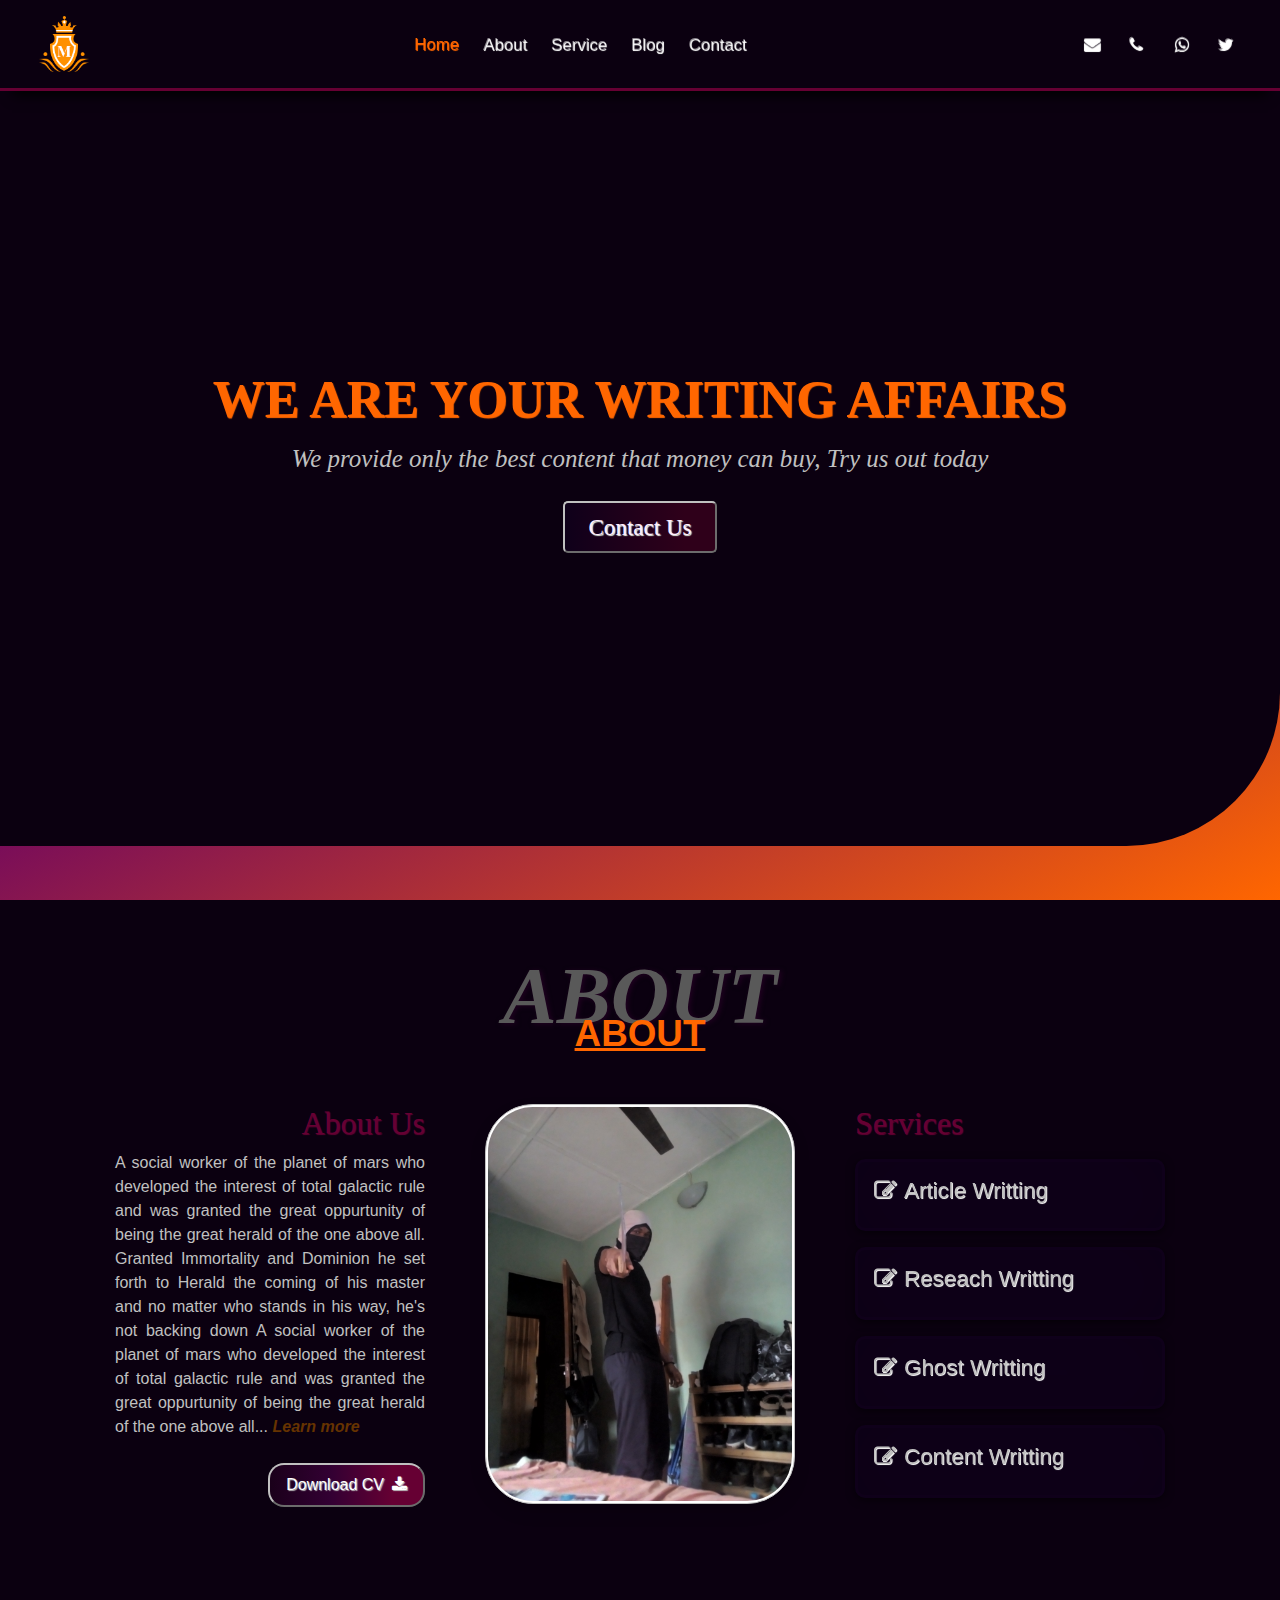
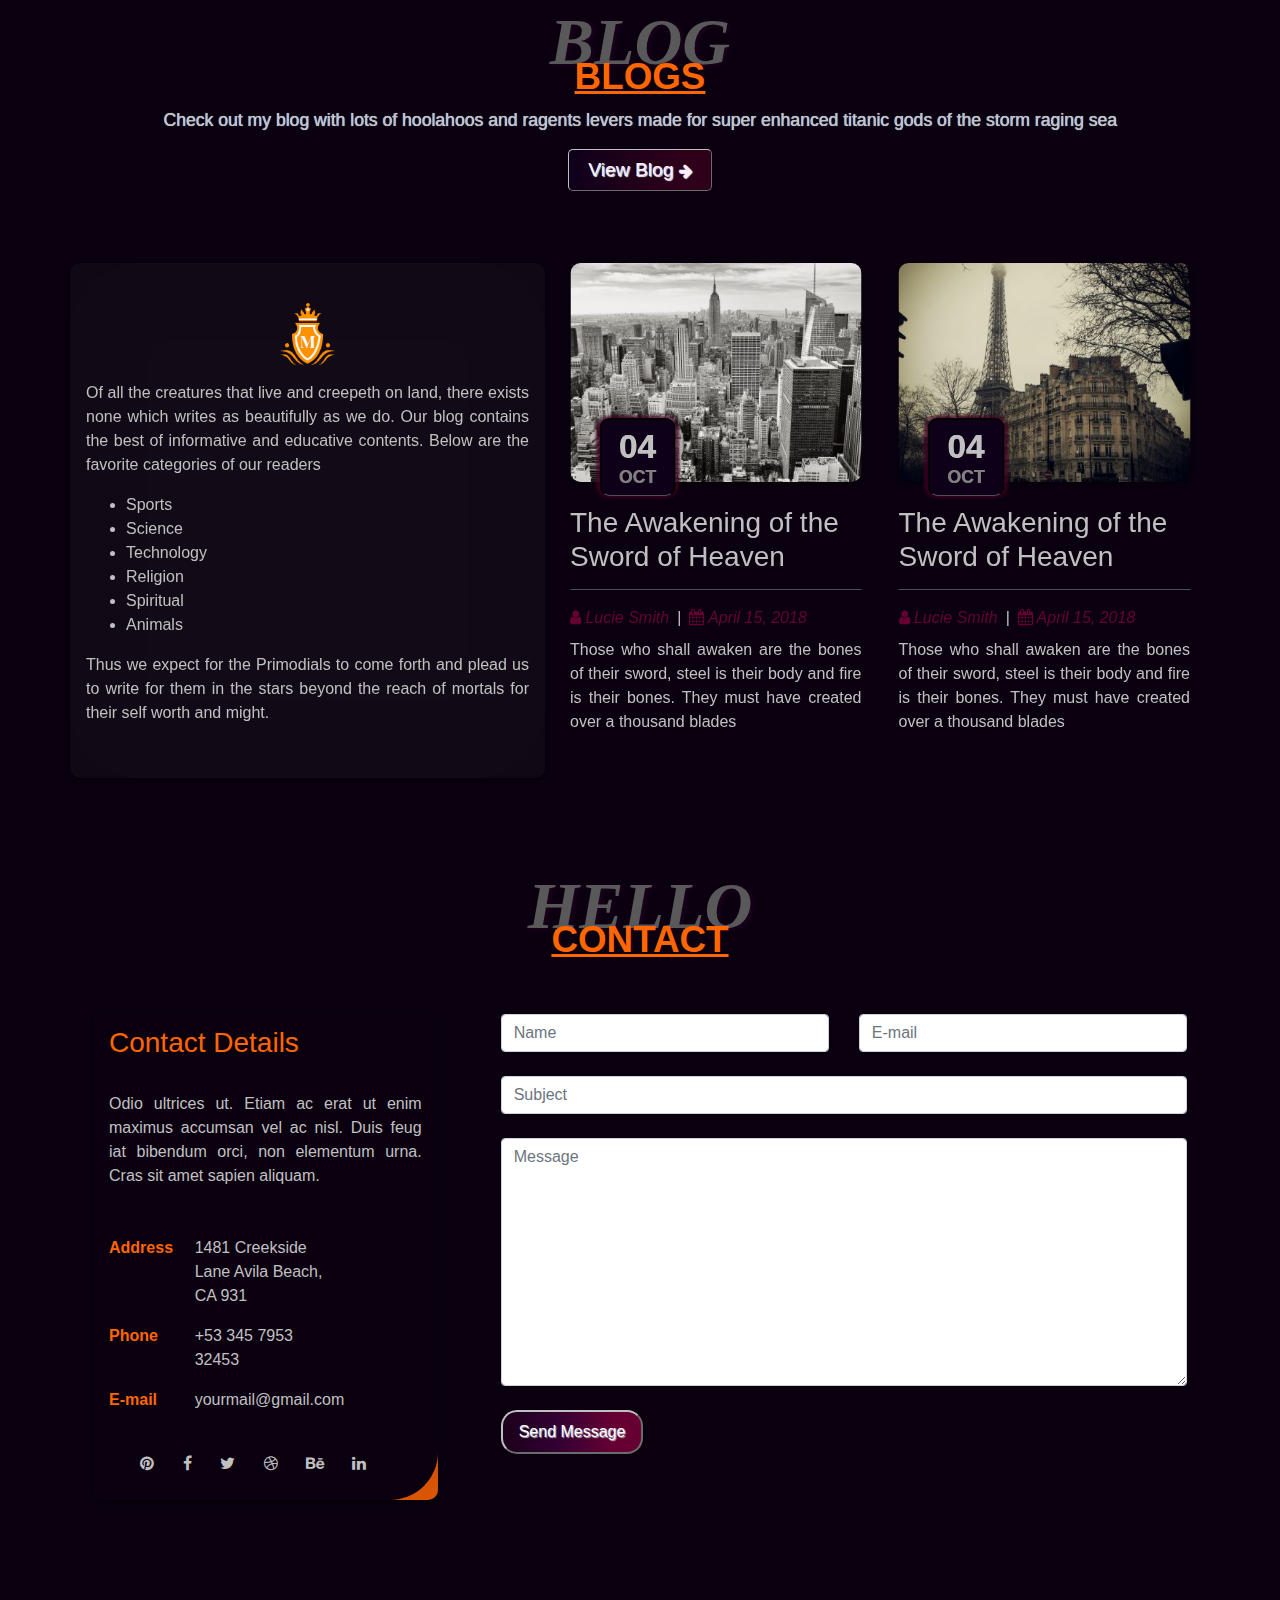
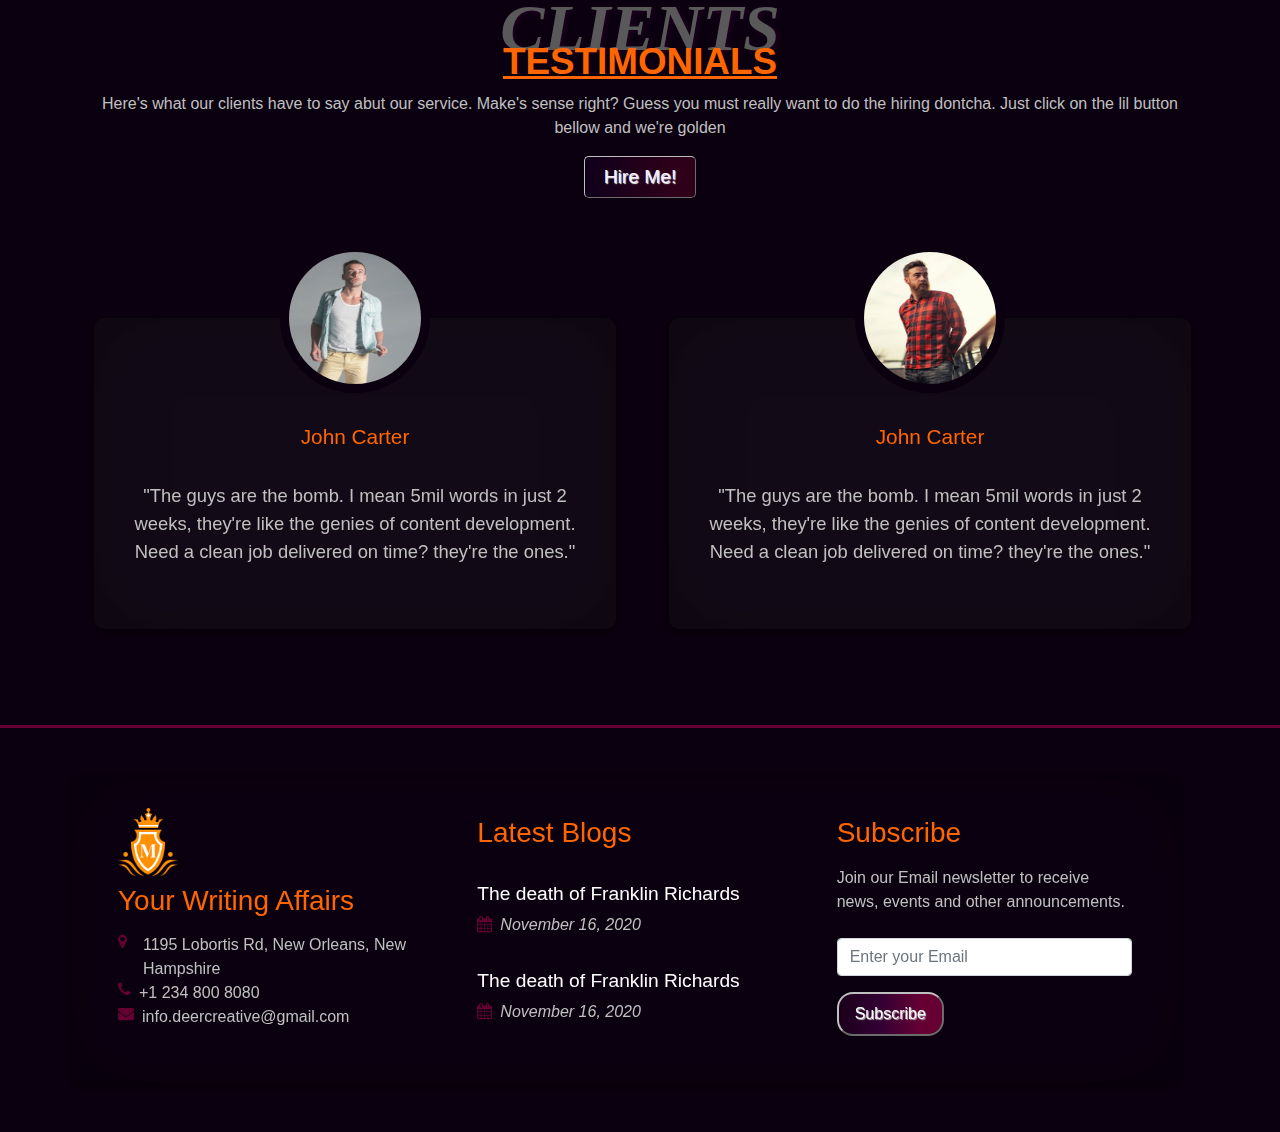
<file: index.html>
<!DOCTYPE>
<html>
<head>
	<meta name="viewport" content="width=device-width, initial-scale=1">
	<link rel="stylesheet" type="text/css" href="./css/swiper.min.css">
	<link rel="stylesheet" type="text/css" href="./css/bootstrap.css">
	<link rel="stylesheet" type="text/css" href="./css/style.css">
	<link rel="stylesheet" type="text/css" href="./font-awesome/css/font-awesome.min.css">

	<style type="text/css">
		.nav-link{
			font-size: 1.05em;
			text-shadow: .7px .5px .7px white;
		}
		.navbar-nav:last-child .nav-item .nav-link{
		}
		.navbar-dark .navbar-nav .nav-link:hover{
			/*background: linear-gradient(45deg, #660066, #0000cc, #990099, #000066);*/
			color: #ff6600;
			text-shadow: .7px .5px .7px #ff6600;
		}
		.navbar-dark .navbar-nav .active>.nav-link{
			color: #ff6600;
			text-shadow: .7px .5px .7px #ff6600;
		}
		.navbar{
			border-bottom: .2em solid #660033;
			box-shadow: 0 16px 12px -12px black;
			background-color: #0b0010;
		}
	</style>
</head>
<body>
	<!-- LANDING IMAGE AND NAVIGATION START -->
	<nav class="navbar navbar-expand-md navbar-dark fixed-top">
		<div class="container-fluid">
			<!-- NAVBAR BRAND -->
			<a href="navbar-brand">
				<img src="./images/logo_2.png" class="ml-2 py-2" style="width: 50px;">
			</a>
			<!-- TOGGLE BUTTON -->
			<button class="navbar-toggler" data-toggle="collapse" data-target="#collapsed-nav">
				<span class="navbar-toggler-icon"></span>
			</button>
			<!-- NAVLINKS -->
			<div id="collapsed-nav" class="collapse navbar-collapse">
				<ul class="navbar-nav mx-auto">
					<li class="nav-item px-1 active">
						<a href="./index.html" class="nav-link">Home</a>
					</li>
					<li class="nav-item px-1">
						<a href="./about.html" class="nav-link">About</a>
					</li>
					<li class="nav-item px-1">
						<a href="./service.html" class="nav-link">Service</a>
					</li>
					<li class="nav-item px-1">
						<a href="./blog.html" class="nav-link">Blog</a>
					</li>
					<li class="nav-item px-1">
						<a href="./contact.html" class="nav-link">Contact</a>
					</li>
				</ul>
				<ul class="navbar-nav float-md-right">
					<li class="nav-item">
						<a href="#" class="nav-link d-inline" data-toggle="tooltip" data-placement="top" title="akilapanunayan@gmail.com"><span class="fa fa-envelope px-1"></span></a>
						<a href="#" class="nav-link d-inline mr-2" data-toggle="tooltip" data-placement="top" title="08182591759"><span class="fa fa-phone px-1"></span></a>
						<a href="#" class="nav-link d-inline mr-2" data-toggle="tooltip" data-placement="top" title="08182591759"><span class="fa fa-whatsapp"></span></a>
						<a href="#" class="nav-link d-inline mr-2" data-toggle="tooltip" data-placement="top" title="youngwundaye"><span class="fa fa-twitter"></span></a>
					</li>
				</ul>
			</div>
		</div>
	</nav>

	<div id="landing-bg">
		<div id="landing-panel">
			<div class="container gp-center">
				<div class="gp-landing-pad text-center">
					<h2 class="mt-0 my-2 text-uppercase">We are Your Writing Affairs</h2>
					<p class="my-2 font-italic">We provide only the best content that money can buy, Try us out today</p>
					<a href="./contact.html" class="gp-h-btn my-3 d-inline-block">Contact Us</a>
				</div>
			</div>
			<!-- <div class="container-fluid gp-bottom">
				<div class="flex gp-landing-pad py-1">
					<a href="#" class="gp-contact-icon btn"><span class="fa fa-google"></span></a>
					<a href="#" class="gp-contact-icon btn"><span class="fa fa-whatsapp"></span></a>
					<a href="#" class="gp-contact-icon btn"><span class="fa fa-twitter"></span></a>
					<a href="#" class="gp-contact-icon btn"><span class="fa fa-phone"></span></a>
				</div>
			</div> -->
		</div>
	</div>
	<!-- LANDING IMAGE AND NAVIGATION END -->




	<!-- ABOUT SECTION START -->
	<div id="home-about" class="py-5">
		<h1 class="py-3 mt-5 px-2"> <span class="mx-auto">ABOUT</span></h1>
		<div class="container">
			<div class="row py-2 mx-auto">
				<!-- ABOUT FOR LARGE SCREENS -->
				<div class="d-md-none d-lg-block col-lg-4 my-3">
					<div class="container-fluid">
						<h2 class="text-lg-right text-center">About Us</h2>
						<p class="text-justify">A social worker of the planet of mars who developed the interest of total galactic rule and was granted the great oppurtunity of being the great herald of the one above all. Granted Immortality and Dominion he set forth to Herald the coming of his master and no matter who stands in his way, he's not backing down A social worker of the planet of mars who developed the interest of total galactic rule and was granted the great oppurtunity of being the great herald of the one above all... <a href="./about.html"><i class="font-weight-bold" style="color: #663300;">Learn more</i></a> </p>
						<button class="gp-btn my-2 float-lg-right">Download CV<span class="fa fa-download pl-2"></span></button>
					</div>
				</div>
				<!-- PICTURE -->
				<div class="col-md-6 col-lg-4 my-3">
					<div class="container-fluid">
						<img class="mx-auto d-block gp-img shadow" src="./images/moi.jpg">
					</div>
				</div>
				<!-- SERVICES -->
				<div class="col-md-6 col-lg-4 my-3">
					<div class="container-fluid">
						<h2 class="text-center text-lg-left">Services</h2>
						<div class="d-flex flex-column">
							<a href="./service.html" class="hover-card">
								<div class="gp-service-card px-3 py-3 my-2">
									<h4><span class="fa fa-edit pr-2"></span>Article Writting</h4>
								</div>
							</a>
							<a href="./service.html" class="hover-card">
								<div class="gp-service-card px-3 py-3 my-2">
									<h4><span class="fa fa-edit pr-2"></span>Reseach Writting</h4>
								</div>
							</a>
							<a href="./service.html" class="hover-card">
								<div class="gp-service-card px-3 py-3 my-2">
									<h4><span class="fa fa-edit pr-2"></span>Ghost Writting</h4>
								</div>
							</a>
							<a href="./service.html" class="hover-card">
								<div class="gp-service-card px-3 py-3 my-2">
									<h4><span class="fa fa-edit pr-2"></span>Content Writting</h4>
								</div>
							</a>
						</div>
					</div>
				</div>
				<!-- ABOUT FOR MEDIUM SCREENS-->
				<div class="d-none d-md-block d-lg-none col-md-12 my-3">
					<div class="container-fluid">
						<h2>About Us</h2>
						<p class="text-justify">A social worker of the planet of mars who developed the interest of total galactic rule and was granted the great oppurtunity of being the great herald of the one above all. Granted Immortality and Dominion he set forth to Herald the coming of his master and no matter who stands in his way, he's not backing down A social worker of the planet of mars who developed the interest of total galactic rule and was granted the great oppurtunity of being the great herald of the one above all.</p>
						<button class="gp-btn my-2">Download CV<span class="fa fa-download pl-2"></span></button>
					</div>
				</div>
			</div>
		</div>
	</div>
	<!-- ABOUT SECTION END -->

	<!-- BLOG SECTION START -->
	<div id="home-blog" class="py-5">
		<h1 class="pt-1 mt-3 px-2">BLOGS</h1>
		<div class="container text-center">
			<p class="text-center">Check out my blog with lots of hoolahoos and ragents levers made for super enhanced titanic gods of the storm raging sea</p>
			<a href="./blogs.html" class="mx-auto d-inline-block gp-h-btn">View Blog <small><span class="fa fa-arrow-right text-small"></span></small></a>
		</div>
		<div class="container py-3 mt-5">
			<div class="row">
				<div class="d-none d-lg-block col-lg-5 gp-card px-3 pt-4 pb-3 my-2 gp-lighter-bg">
					<img src="./images/logo_2.png" class="d-block mx-auto py-3" style="width: 55px;">
					<p class="text-justify">Of all the creatures that live and creepeth on land, there exists none which writes as beautifully as we do. Our blog contains the best of informative and educative contents. Below are the favorite categories of our readers</p>
					<ul>
						<li>Sports</li>
						<li>Science</li>
						<li>Technology</li>
						<li>Religion</li>
						<li>Spiritual</li>
						<li>Animals</li>
					</ul>
					<p class="text-justify">Thus we expect for the Primodials to come forth and plead us to write for them in the stars beyond the reach of mortals for their self worth and might.</p>
				</div>
				<div class="col-12 col-lg-7 my-2 px-4">
					<div class="row swiper-container pb-3">
						<div class="swiper-wrapper">
							<div class="swiper-slide col-12 col-md-6 col-lg-6 px-3 pb-1 mb-2 gp-blog-card">
								<div class="gp-blog-img mb-4">
									<img class="gp-card" src="./images/newyork.jpg">
									<h3><span>04</span><span>Oct</span></h3>
								</div>
								<a href="#"><h3 class="pb-3">The Awakening of the Sword of Heaven</h3></a>
								<div class="d-flex py-2 font-italic gp-blog-detail">
	                                <a href="#" class="pr-2"><i class="fa fa-user" aria-hidden="true"></i> Lucie Smith</a><span>|</span>
	                                <a href="#" class="pl-2"><i class="fa fa-calendar" aria-hidden="true"></i> April 15, 2018</a>
	                            </div>
	                            <p class="text-justify">Those who shall awaken are the bones of their sword, steel is their body and fire is their bones. They must have created over a thousand blades </p>
							</div>
							<div class="swiper-slide col-12 col-md-6 col-lg-6 px-3 pb-1 mb-2 gp-blog-card">
								<div class="gp-blog-img mb-4">
									<img class="gp-card" src="./images/paris.jpg">
									<h3><span>04</span><span>Oct</span></h3>
								</div>
								<a href="#"><h3 class="pb-3">The Awakening of the Sword of Heaven</h3></a>
								<div class="d-flex py-2 font-italic gp-blog-detail">
	                                <a href="#" class="pr-2"><i class="fa fa-user" aria-hidden="true"></i> Lucie Smith</a><span>|</span>
	                                <a href="#" class="pl-2"><i class="fa fa-calendar" aria-hidden="true"></i> April 15, 2018</a>
	                            </div>
	                            <p class="text-justify">Those who shall awaken are the bones of their sword, steel is their body and fire is their bones. They must have created over a thousand blades</p>
							</div>
							<div class="swiper-slide col-12 col-md-6 col-lg-6 px-3 pb-1 mb-2 gp-blog-card">
								<div class="gp-blog-img mb-4">
									<img class="gp-card" src="./images/sanfran.jpg">
									<h3><span>04</span><span>Oct</span></h3>
								</div>
								<a href="#"><h3 class="pb-3">The Awakening of the Sword of Heaven</h3></a>
								<div class="d-flex py-2 font-italic gp-blog-detail">
	                                <a href="#" class="pr-2"><i class="fa fa-user" aria-hidden="true"></i> Lucie Smith</a><span>|</span>
	                                <a href="#" class="pl-2"><i class="fa fa-calendar" aria-hidden="true"></i> April 15, 2018</a>
	                            </div>
	                            <p class="text-justify">Those who shall awaken are the bones of their sword, steel is their body and fire is their bones. They must have created over a thousand blades</p>
							</div>
						</div>
						<!-- <div class="swiper-pagination"></div> -->
					</div>
				</div>
			</div>
		</div>
	</div>
	<!-- BLOG SECTION END -->

	<!-- CONTACT SECTION START -->
	<div id="home-contact" class="py-5">
		<h1 class="pt-1 mt-3 px-2">CONTACT</h1>
		<div class="container mt-5">
			<div class="row px-2">
				<div class="col-12 col-lg-4 mb-4">
					<div class="gp-card p-0">
						<div class="gp-card-spicer p-0">
							<div class="m-0 p-3">
								<h3 class="comment-title">Contact Details</h3>
								<p class="text-justify py-4">Odio ultrices ut. Etiam ac erat ut enim maximus accumsan vel ac nisl. Duis feug iat bibendum orci, non elementum urna. Cras sit amet sapien aliquam.</p>
								<div class="row">
									<div class="col-md-9">
										<ul class="contact-info-list px-0">
											<li class="row py-2">
												<div class="gp-cf-left col-4">Address</div>
												<div class="col-8">1481 Creekside Lane Avila Beach, CA 931</div>
											</li>
											<li class="row py-2">
												<div class="gp-cf-left col-4">Phone</div>
												<div class="col-8">+53 345 7953 32453</div>
											</li>
											<li class="row py-2">
												<div class="gp-cf-left col-4">E-mail</div>
												<div class="col-8">yourmail@gmail.com</div>
											</li>
										</ul>
									</div>
								</div>
								<div class="pt-3 pb-2 text-center">
									<a href="#"><i class="fa fa-pinterest pr-4"></i></a>
									<a href="#"><i class="fa fa-facebook pr-4"></i></a>
									<a href="#"><i class="fa fa-twitter pr-4"></i></a>
									<a href="#"><i class="fa fa-dribbble pr-4"></i></a>
									<a href="#"><i class="fa fa-behance pr-4"></i></a>
									<a href="#"><i class="fa fa-linkedin pr-4"></i></a>
								</div>
							</div>
						</div>
					</div>
				</div>
				<div class="col-12 col-lg-8 py-3 py-lg-1 pl-lg-5 mb-4">
					<form>
						<div class="form-group">
							<div class="row">
								<div class="col-12 col-md-6 pb-4">
									<input type="text" class="form-control" id="user_name" name="user_name" placeholder="Name">
								</div>
								<div class="col-12 col-md-6 pb-4">
									<input type="email" class="form-control" id="user_email" name="user_email" placeholder="E-mail">
								</div>
								<div class="col-12 pb-4">
									<input type="text" class="form-control w-100" id="contact_subject" name="contact_subject" placeholder="Subject">
								</div>
								<div class="col-12 pb-4">
									<textarea class="form-control w-100 pb-4" rows="9" id="user_message" placeholder="Message"></textarea>
								</div>
								<div class="col-12">
									<button class="gp-btn">Send Message</button>
								</div>
							</div>
						</div>
					</form>
				</div>
			</div>
		</div>
	</div>
	<!-- CONTACT SECTION END -->

	<!-- TESTIMONIALS SECTION START -->
	<div id="home-testimonial" class="py-5">
		<div class="container text-center">
			<h1 class="pt-1 mt-3 px-1">TESTIMONIALS</h1>
			<p class="text-center">Here's what our clients have to say abut our service. Make's sense right? Guess you must really want to do the hiring dontcha. Just click on the lil button bellow and we're golden</p>
			<a href="./contact.html" class="gp-h-btn d-inline-block mx-auto">Hire Me!</a>
		</div>
		<div class="container mt-4">
			<div id="home-testimonial-container" class="row swiper-container py-5">
				<div class="swiper-wrapper">
					<div class="swiper-slide col-12 col-md-6 pt-5 px-4">
						<div class="gp-card text-center px-4 py-5">
							<img class="mb-2" src="./images/person2.jpg">
							<h4 class="py-4">John Carter</h4>
							<p class="">"The guys are the bomb. I mean 5mil words in just 2  weeks, they're like the genies of content development. Need a clean job delivered on time? they're the ones."</p>
						</div>
					</div>
					<div class="swiper-slide col-12 col-md-6 pt-5 px-4">
						<div class="gp-card text-center px-4 py-5">
							<img class="mb-2" src="./images/person1.jpg">
							<h4 class="py-4">John Carter</h4>
							<p class="">"The guys are the bomb. I mean 5mil words in just 2  weeks, they're like the genies of content development. Need a clean job delivered on time? they're the ones."</p>
						</div>
					</div>
					<div class="swiper-slide col-12 col-md-6 pt-5 px-4">
						<div class="gp-card text-center px-4 py-5">
							<img class="mb-2" src="./images/person3.jpg">
							<h4 class="py-4">John Carter</h4>
							<p class="">"The guys are the bomb. I mean 5mil words in just 2  weeks, they're like the genies of content development. Need a clean job delivered on time? they're the ones."</p>
						</div>
					</div>
				</div>
				<!-- <div class="swiper-pagination"></div> -->
			</div>
		</div>
	</div>
	<!-- TESTIMONIALS SECTION END -->

	<!-- FOOTER SECTION START -->
	<div class="footer py-5">
		<div class="container">
			<div class="row gp-card p-3">
				<div class="col-12 col-md-12 col-lg-4 px-3 text-center text-lg-left">
					<div class="p-3">
						<img src="./images/logo_2.png" style="width: 60px;">
						<h3 class="py-2">Your Writing Affairs</h3>
						<ul class="px-0">
							<li class="d-block d-lg-flex">
								<div><i class="fa fa-map-marker pr-3" aria-hidden="true"></i></div><span>1195 Lobortis Rd, New Orleans, New Hampshire</span>
							</li>
							<li class="d-block d-lg-flex">
								<div><i class="fa fa-phone pr-2" aria-hidden="true"></i></div><span>+1 234 800 8080</span>
							</li>
							<li class="d-block d-lg-flex">
								<div><i class="fa fa-envelope pr-2" aria-hidden="true"></i></div><span>info.deercreative@gmail.com</span>
							</li>
						</ul>
					</div>
				</div>
				<div class="col-12 col-md-6 col-lg-4 px-3">
					<div class="p-3">
						<h3 class="py-2">Latest Blogs</h3>
						<div class="py-3">
							<a href="#"><h4>The death of Franklin Richards</h4></a>
							<span class="d-block"><i class="fa fa-calendar pr-2"></i><span class="font-italic">November 16, 2020</span></span>
						</div>
						<div class="py-3">
							<a href="#"><h4>The death of Franklin Richards</h4></a>
							<span class="d-block"><i class="fa fa-calendar pr-2"></i><span class="font-italic">November 16, 2020</span></span>
						</div>
					</div>
				</div>
				<div class="col-12 col-md-6 col-lg-4 px-3">
					<div class="p-3">
						<h3 class="py-2">Subscribe</h3>
						<p>Join our Email newsletter to receive news, events and other announcements.</p>
						<form>
							<div class="py-2">
								<input type="email" class="form-control" id="user_newsletter_mail" name="user_newsletter_mail" placeholder="Enter your Email">
							</div>
							<button class="gp-btn mt-2">Subscribe</button>
						</form>
					</div>
				</div>
			</div>
		</div>
	</div>
	<!-- FOOTER SECTION END -->

	


<script src="./scripts/jquery-3.3.1.min.js" charset="utf-8"></script>
<script src="./scripts/popper.min.js" charset="utf-8"></script>
<script src="./scripts/bootstrap.js" charset="utf-8"></script>
<script src="./scripts/script_ss.js" charset="utf-8"></script>
<script src="./scripts/swiper.min.js" charset="utf-8"></script>
<script>
	$(document).ready(function(){
    	$('[data-toggle="tooltip"]').tooltip(); 
	});
</script>
    <script>
    	var swiper = new Swiper('.swiper-container', {
	        grabCursor: true,
	        slidesPerView: 'auto',
	        spaceBetween: 5,
	        loop: true,
			pagination: {
			    el: '.swiper-pagination',
			    clickable: true,
			},
		    autoplay: {
		        delay: 3500,
		        disableOnInteraction: true,
		    },
		});
		// var swiper = new Swiper('#home-slider', {
	 //        spaceBetween: 1000,
	 //        effect: 'fade',
	 //        pagination: {
		//         el: '.swiper-pagination',
		//         clickable: true,
	 //        },
	 //        navigation: {
		//         nextEl: '.swiper-button-next',
		//         prevEl: '.swiper-button-prev',
	 //        },
	 //        autoplay: {
		//         delay: 4500,
		//         disableOnInteraction: false,
		//     },
	 //    });
    </script>
</body>
</html>
</file>
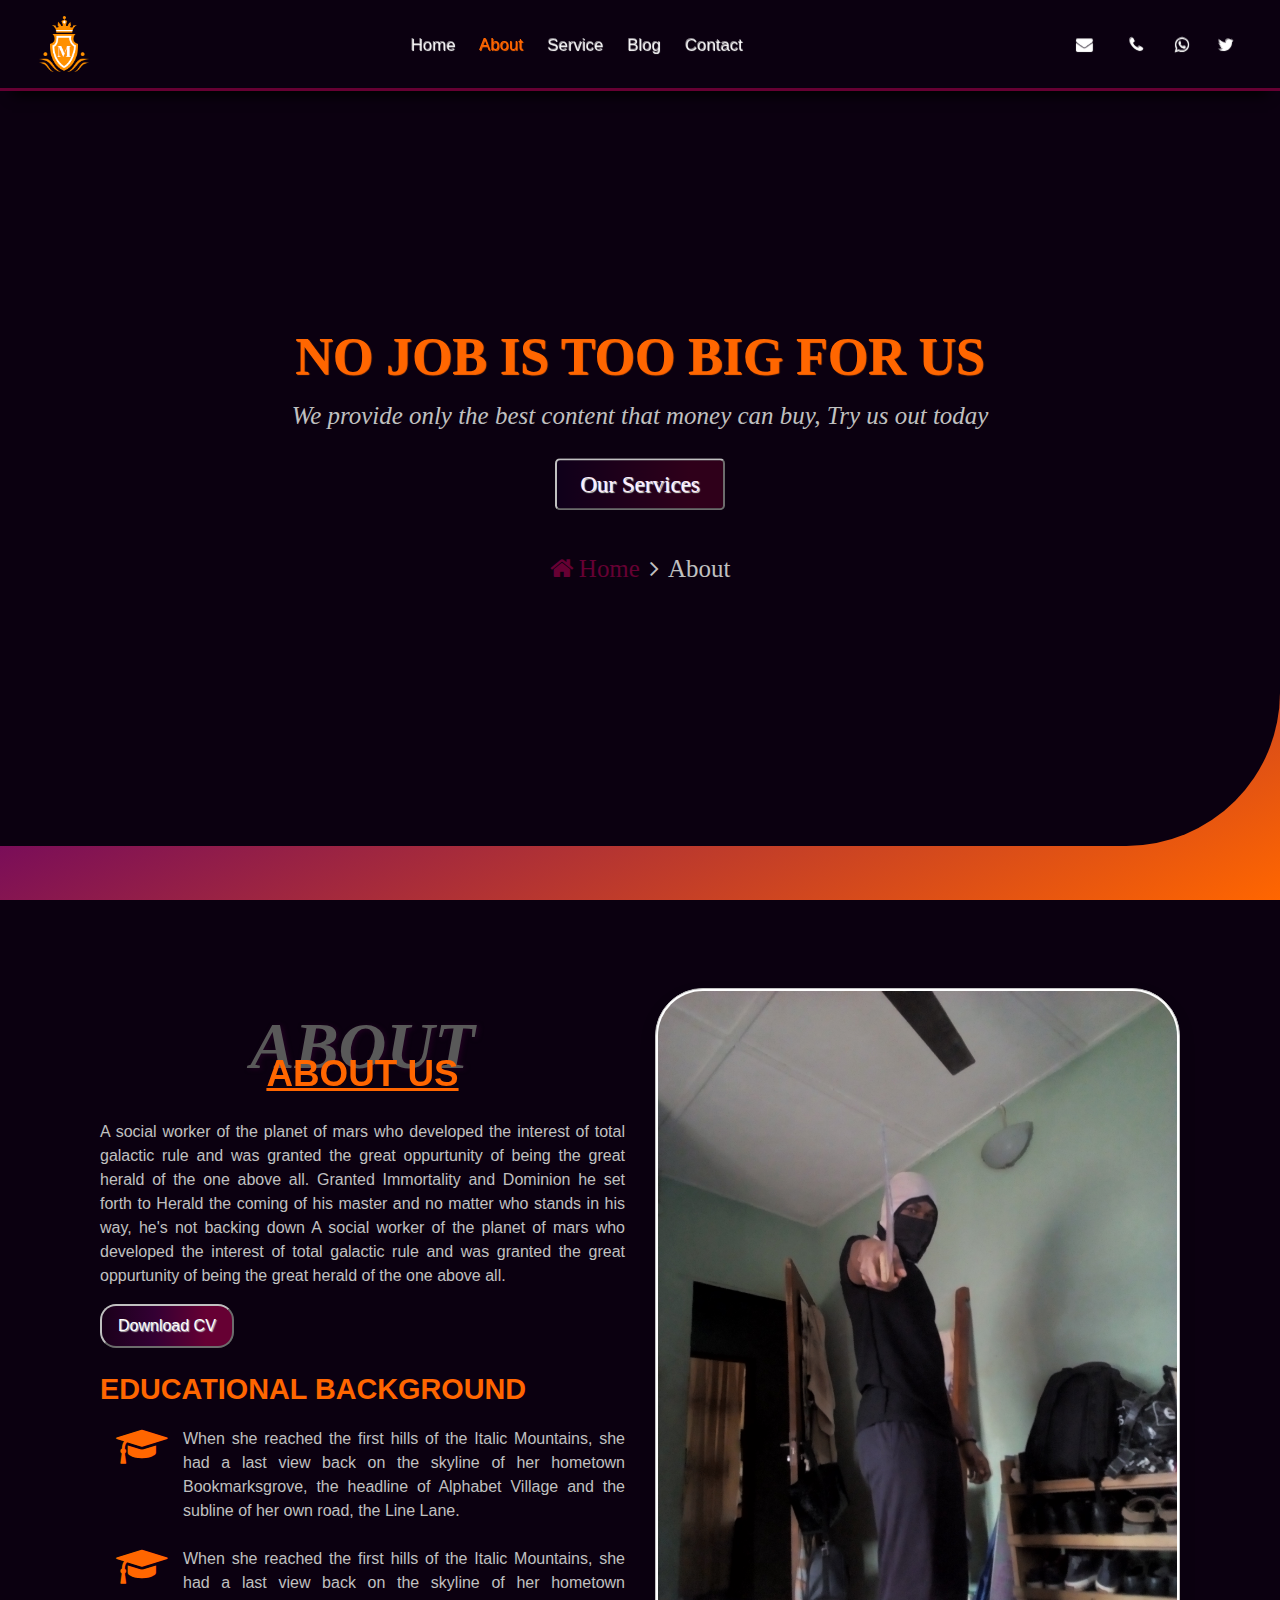
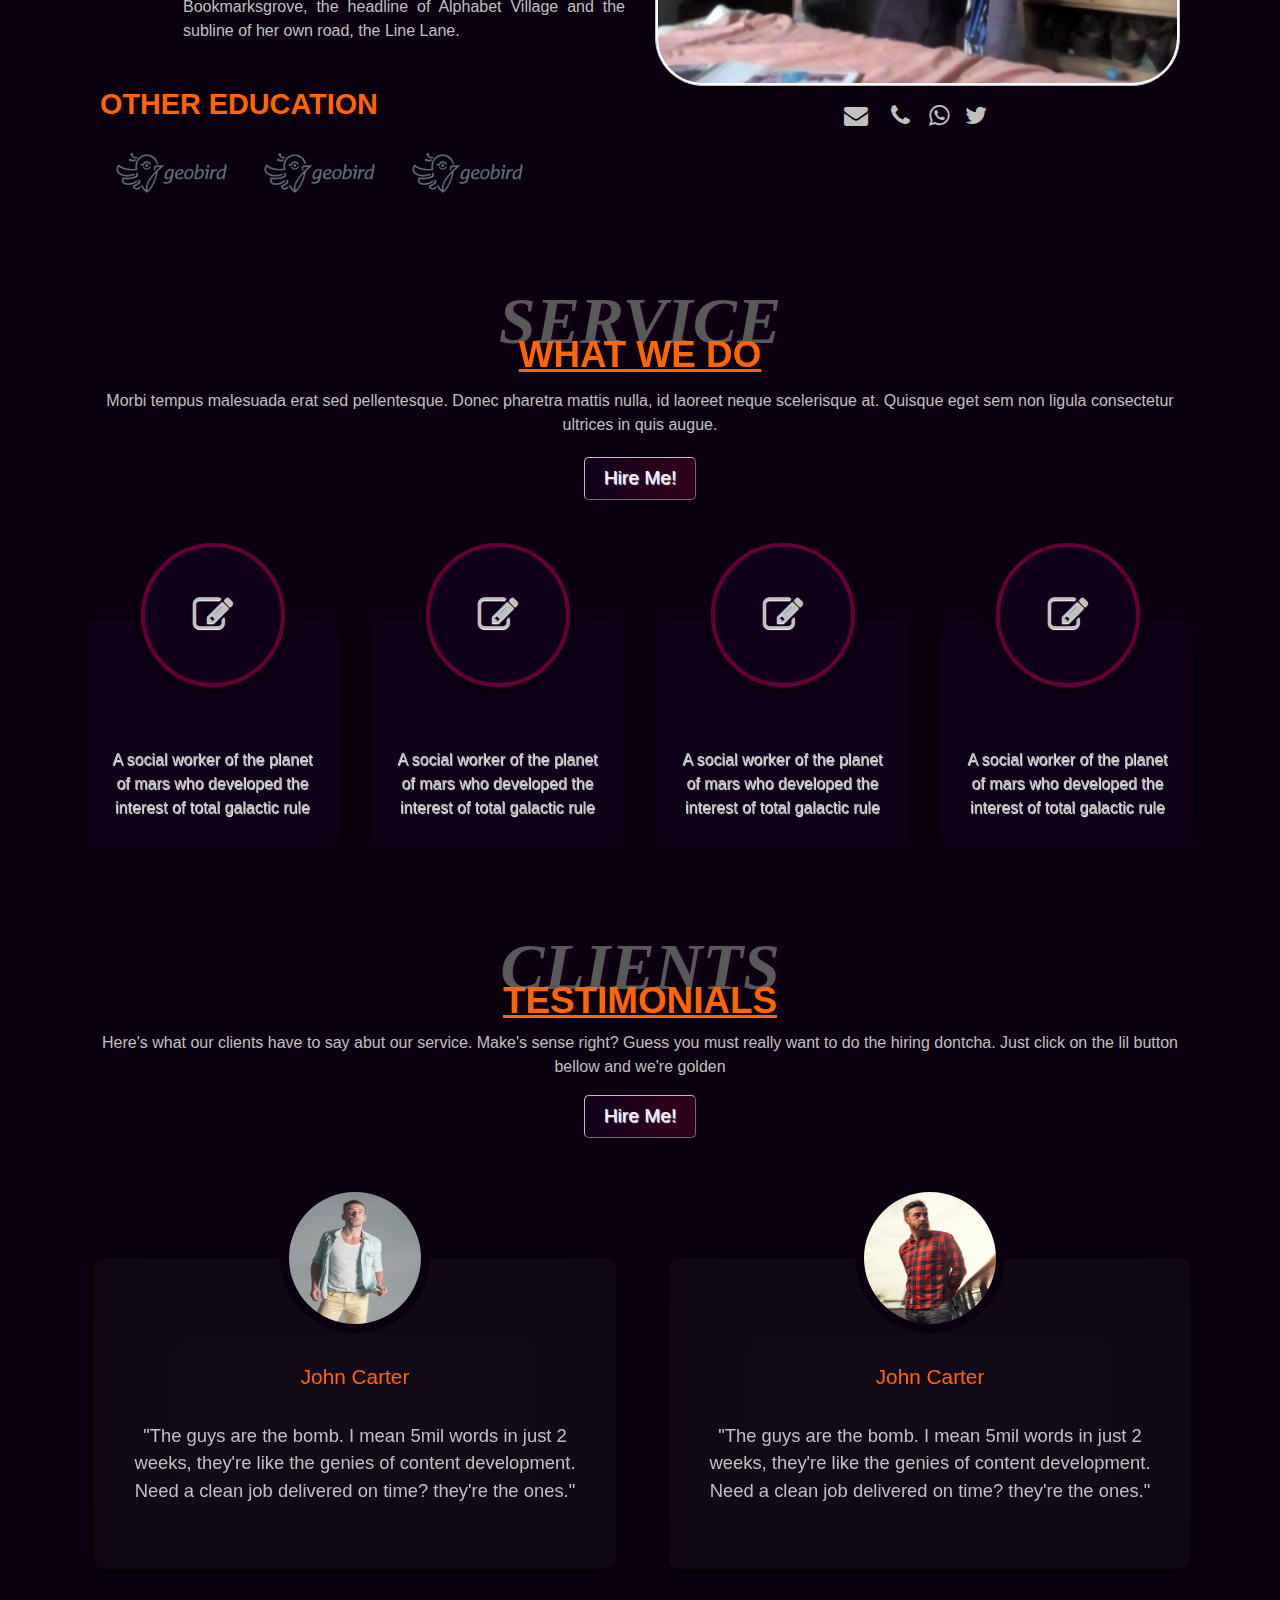
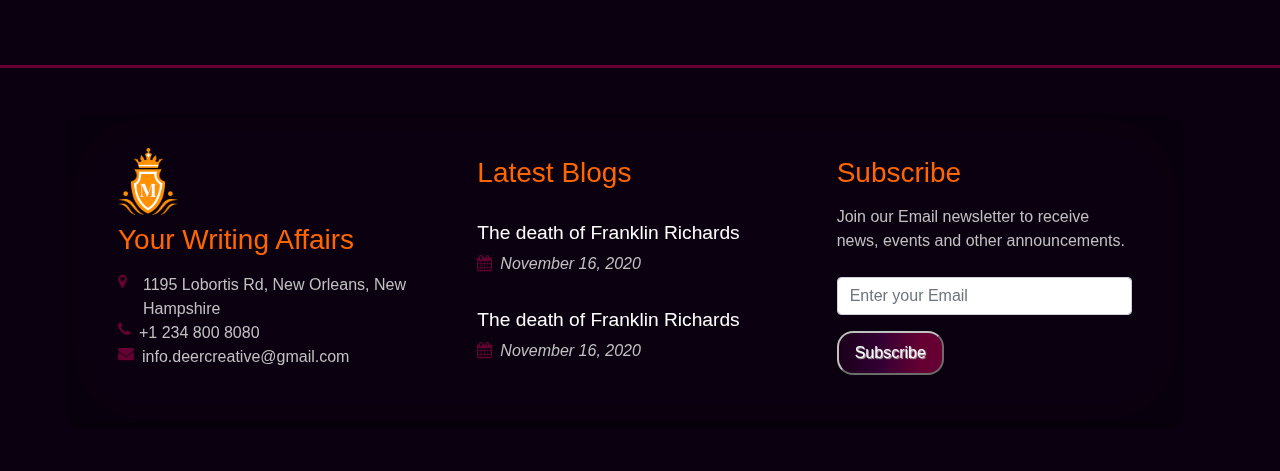
<file: about.html>
<!DOCTYPE>
<html>
<head>
	<meta name="viewport" content="width=device-width, initial-scale=1">
	<link rel="stylesheet" type="text/css" href="./css/swiper.min.css">
	<link rel="stylesheet" type="text/css" href="./css/bootstrap.min.css">
	<link rel="stylesheet" type="text/css" href="./css/style.css">
	<link rel="stylesheet" type="text/css" href="./font-awesome/css/font-awesome.min.css">

	<style type="text/css">
		.nav-link{
			font-size: 1.05em;
			text-shadow: .7px .5px .7px white;
		}
		.navbar-nav:last-child .nav-item .nav-link{
		}
		.navbar-dark .navbar-nav .nav-link:hover{
			/*background: linear-gradient(45deg, #660066, #0000cc, #990099, #000066);*/
			color: #ff6600;
			text-shadow: .7px .5px .7px #ff6600;
		}
		.navbar-dark .navbar-nav .active>.nav-link{
			color: #ff6600;
			text-shadow: .7px .5px .7px #ff6600;
		}
		.navbar{
			border-bottom: .2em solid #660033;
			box-shadow: 0 16px 12px -12px black;
			background-color: #0b0010;
		}
	</style>
</head>
<body>
	<!-- LANDING IMAGE AND NAVIGATION START -->
	<nav class="navbar navbar-expand-lg navbar-dark fixed-top">
		<div class="container-fluid">
			<!-- NAVBAR BRAND -->
			<a href="navbar-brand">
				<img src="./images/logo_2.png" class="ml-2 py-2" style="width: 50px;">
			</a>
			<!-- TOGGLE BUTTON -->
			<button class="navbar-toggler" data-toggle="collapse" data-target="#collapsed-nav">
				<span class="navbar-toggler-icon"></span>
			</button>
			<!-- NAVLINKS -->
			<div id="collapsed-nav" class="collapse navbar-collapse">
				<ul class="navbar-nav mx-auto">
					<li class="nav-item px-1">
						<a href="./index.html" class="nav-link">Home</a>
					</li>
					<li class="nav-item px-1 active">
						<a href="./about.html" class="nav-link">About</a>
					</li>
					<li class="nav-item px-1">
						<a href="./service.html" class="nav-link">Service</a>
					</li>
					<li class="nav-item px-1">
						<a href="./blog.html" class="nav-link">Blog</a>
					</li>
					<li class="nav-item px-1">
						<a href="./contact.html" class="nav-link">Contact</a>
					</li>
				</ul>
				<ul class="navbar-nav float-md-right">
					<li class="nav-item">
						<a href="#" class="nav-link d-inline mr-2" data-toggle="tooltip" data-placement="top" title="akilapanunayan@gmail.com"><span class="fa fa-envelope px-1"></span></a>
						<a href="#" class="nav-link d-inline mr-2" data-toggle="tooltip" data-placement="top" title="08182591759"><span class="fa fa-phone px-1"></span></a>
						<a href="#" class="nav-link d-inline mr-2" data-toggle="tooltip" data-placement="top" title="08182591759"><span class="fa fa-whatsapp"></span></a>
						<a href="#" class="nav-link d-inline mr-2" data-toggle="tooltip" data-placement="top" title="youngwundaye"><span class="fa fa-twitter"></span></a>
					</li>
				</ul>
			</div>
		</div>
	</nav>

	<div id="landing-bg">
		<div id="landing-panel">
			<div class="container gp-center">
				<div class="gp-landing-pad text-center">
					<h2 class="mt-0 my-2 text-uppercase">No job is too big for us</h2>
					<p class="my-2 font-italic">We provide only the best content that money can buy, Try us out today</p>
					<a href="./service.html" class="gp-h-btn my-3 d-inline-block">Our Services</a>
					<p class="my-4">
						<a href="./index.html" style="color: #660033"> <span class="fa fa-home"></span> Home</a> <i class="fa fa-angle-right px-1"></i> About
					</p>
				</div>
			</div>
			<!-- <div class="container-fluid gp-bottom">
				<div class="flex gp-landing-pad py-1">
					<a href="#" class="gp-contact-icon btn"><span class="fa fa-google"></span></a>
					<a href="#" class="gp-contact-icon btn"><span class="fa fa-whatsapp"></span></a>
					<a href="#" class="gp-contact-icon btn"><span class="fa fa-twitter"></span></a>
					<a href="#" class="gp-contact-icon btn"><span class="fa fa-phone"></span></a>
				</div>
			</div> -->
		</div>
	</div>
	<!-- LANDING IMAGE AND NAVIGATION END -->


	<!-- ABOUT ME SECTION START -->
	<div id="about-sec-1" class="py-5">
		<div class="container py-3">
			<div class="row py-4 mx-auto">
				<div class="col-12 col-lg-6 pt-5">
					<div>
						<h1 class="py-3">ABOUT US</h1>
						<p class="text-justify">
							A social worker of the planet of mars who developed the interest of total galactic rule and was granted the great oppurtunity of being the great herald of the one above all. Granted Immortality and Dominion he set forth to Herald the coming of his master and no matter who stands in his way, he's not backing down A social worker of the planet of mars who developed the interest of total galactic rule and was granted the great oppurtunity of being the great herald of the one above all. 
						</p>
						<button class="gp-btn mb-3">Download CV</button>
						<!-- EDUCATION -->
						<div>
							<h2 class="py-2">EDUCATIONAL BACKGROUND</h2>
							<div class="d-flex pl-3 py-1">
								<p class="about-academics pr-3"><span class="fa fa-graduation-cap"></span></p>
								<p class="text-justify">When she reached the first hills of the Italic Mountains, she had a last view back on the skyline of her hometown Bookmarksgrove, the headline of Alphabet Village and the subline of her own road, the Line Lane.</p>
							</div>
							<div class="d-flex pl-3 py-1">
								<p class="about-academics pr-3"><span class="fa fa-graduation-cap"></span></p>
								<p class="text-justify">When she reached the first hills of the Italic Mountains, she had a last view back on the skyline of her hometown Bookmarksgrove, the headline of Alphabet Village and the subline of her own road, the Line Lane.</p>
							</div>
						</div>
					</div>
					<!-- OTHER EDUCATION -->
					<div class="py-3 text-center text-lg-left">
						<h2 class="py-2">OTHER EDUCATION</h2>
						<div class="flex py-2">
							<div class="px-3 py-2 d-inline-block">
								<img src="./images/p1.png" style="height: 40px;">
							</div>
							<div class="px-3 py-2 d-inline-block">
								<img src="./images/p1.png" style="height: 40px;">
							</div>
							<div class="px-3 py-2 d-inline-block">
								<img src="./images/p1.png" style="height: 40px;">
							</div>
						</div>
					</div>
				</div>
				<div class="col-12 col-lg-6">
					<img src="./images/moi.jpg" class="d-block mx-auto gp-img shadow" style="max-width: 100%; max-height: 85vh;">
					<div class="d-block text-center py-3 h4">
						<a href="#" class="d-inline mr-2" data-toggle="tooltip" data-placement="top" title="akilapanunayan@gmail.com"><span class="fa fa-envelope px-1"></span></a>
						<a href="#" class="d-inline mr-2" data-toggle="tooltip" data-placement="top" title="08182591759"><span class="fa fa-phone px-1"></span></a>
						<a href="#" class="d-inline mr-2" data-toggle="tooltip" data-placement="top" title="08182591759"><span class="fa fa-whatsapp"></span></a>
						<a href="#" class="d-inline mr-2" data-toggle="tooltip" data-placement="top" title="youngwundaye"><span class="fa fa-twitter"></span></a>
					</div>
				</div>
			</div>
		</div>
	</div>
	<!-- ABOUT ME SECTION END -->



	<!-- SERVICE SECTION START -->
	<div id="about-sec-2" class="container pb-5 text-center">
		<h1 class="pt-1 mt-3 px-2">WHAT WE DO</h1>
		<p class="text-center py-1">Morbi tempus malesuada erat sed pellentesque. Donec pharetra mattis nulla, id laoreet neque scelerisque at. Quisque eget sem non ligula consectetur ultrices in quis augue.</p>
		<a href="./contact.html" class="gp-h-btn d-inline-block mx-auto">Hire Me!</a>
		<div class="row pt-4">
			<div class="col-lg-3 col-12 col-md-6  p-3 pt-5 mt-5">
				<button class="d-block gp-block-link text-center gp-service-card pt-5 px-3 pb-2">
					<p class="d-inline-block my-2"><span class="fa fa-edit p-5"></span></p>
					<a href="./services.html"><h3 class="pt-4 mt-1 pb-2">Article writing</h3></a>
					<p>A social worker of the planet of mars who developed the interest of total galactic rule</p>
				</button>
			</div>
			<div class="col-lg-3 col-12 col-md-6  p-3 pt-5 mt-5">
				<button class="d-block gp-block-link text-center gp-service-card pt-5 px-3 pb-2">
					<p class="d-inline-block my-2"><span class="fa fa-edit p-5"></span></p>
					<a href="./services.html"><h3 class="pt-4 mt-1 pb-2">Research writing</h3></a>
					<p>A social worker of the planet of mars who developed the interest of total galactic rule</p>
				</button>
			</div>
			<div class="col-lg-3 col-12 col-md-6  p-3 pt-5 mt-5">
				<button class="d-block gp-block-link text-center gp-service-card pt-5 px-3 pb-2">
					<p class="d-inline-block my-2"><span class="fa fa-edit p-5"></span></p>
					<a href="./services.html"><h3 class="pt-4 mt-1 pb-2">Ghost writing</h3></a>
					<p>A social worker of the planet of mars who developed the interest of total galactic rule</p>
				</button>
			</div>
			<div class="col-lg-3 col-12 col-md-6  p-3 pt-5 mt-5">
				<button class="d-block gp-block-link text-center gp-service-card pt-5 px-3 pb-2">
					<p class="d-inline-block my-2"><span class="fa fa-edit p-5"></span></p>
					<a href="./services.html"><h3 class="pt-4 mt-1 pb-2">Content writing</h3></a>
					<p>A social worker of the planet of mars who developed the interest of total galactic rule</p>
				</button>
			</div>
		</div>
	</div>
	<!-- SERVICE SECTION END -->


	<!-- TESTIMONIALS SECTION START -->
	<div id="home-testimonial" class="py-5">
		<div class="container text-center">
			<h1 class="pt-1 mt-3 px-1">TESTIMONIALS</h1>
			<p class="text-center">Here's what our clients have to say abut our service. Make's sense right? Guess you must really want to do the hiring dontcha. Just click on the lil button bellow and we're golden</p>
			<a href="./contact.html" class="gp-h-btn d-inline-block mx-auto">Hire Me!</a>
		</div>
		<div class="container mt-4">
			<div id="home-testimonial-container" class="row swiper-container py-5">
				<div class="swiper-wrapper">
					<div class="swiper-slide col-12 col-md-6 pt-5 px-4">
						<div class="gp-card text-center px-4 py-5">
							<img class="mb-2" src="./images/person2.jpg">
							<h4 class="py-4">John Carter</h4>
							<p class="">"The guys are the bomb. I mean 5mil words in just 2  weeks, they're like the genies of content development. Need a clean job delivered on time? they're the ones."</p>
						</div>
					</div>
					<div class="swiper-slide col-12 col-md-6 pt-5 px-4">
						<div class="gp-card text-center px-4 py-5">
							<img class="mb-2" src="./images/person1.jpg">
							<h4 class="py-4">John Carter</h4>
							<p class="">"The guys are the bomb. I mean 5mil words in just 2  weeks, they're like the genies of content development. Need a clean job delivered on time? they're the ones."</p>
						</div>
					</div>
					<div class="swiper-slide col-12 col-md-6 pt-5 px-4">
						<div class="gp-card text-center px-4 py-5">
							<img class="mb-2" src="./images/person3.jpg">
							<h4 class="py-4">John Carter</h4>
							<p class="">"The guys are the bomb. I mean 5mil words in just 2  weeks, they're like the genies of content development. Need a clean job delivered on time? they're the ones."</p>
						</div>
					</div>
				</div>
				<!-- <div class="swiper-pagination"></div> -->
			</div>
		</div>
	</div>
	<!-- TESTIMONIALS SECTION END -->


	<!-- FOOTER SECTION START -->
	<div class="footer py-5">
		<div class="container">
			<div class="row gp-card p-3">
				<div class="col-12 col-md-12 col-lg-4 px-3 text-center text-lg-left">
					<div class="p-3">
						<img src="./images/logo_2.png" style="width: 60px;">
						<h3 class="py-2">Your Writing Affairs</h3>
						<ul class="px-0">
							<li class="d-block d-lg-flex">
								<div><i class="fa fa-map-marker pr-3" aria-hidden="true"></i></div><span>1195 Lobortis Rd, New Orleans, New Hampshire</span>
							</li>
							<li class="d-block d-lg-flex">
								<div><i class="fa fa-phone pr-2" aria-hidden="true"></i></div><span>+1 234 800 8080</span>
							</li>
							<li class="d-block d-lg-flex">
								<div><i class="fa fa-envelope pr-2" aria-hidden="true"></i></div><span>info.deercreative@gmail.com</span>
							</li>
						</ul>
					</div>
				</div>
				<div class="col-12 col-md-6 col-lg-4 px-3">
					<div class="p-3">
						<h3 class="py-2">Latest Blogs</h3>
						<div class="py-3">
							<a href="#"><h4>The death of Franklin Richards</h4></a>
							<span class="d-block"><i class="fa fa-calendar pr-2"></i><span class="font-italic">November 16, 2020</span></span>
						</div>
						<div class="py-3">
							<a href="#"><h4>The death of Franklin Richards</h4></a>
							<span class="d-block"><i class="fa fa-calendar pr-2"></i><span class="font-italic">November 16, 2020</span></span>
						</div>
					</div>
				</div>
				<div class="col-12 col-md-6 col-lg-4 px-3">
					<div class="p-3">
						<h3 class="py-2">Subscribe</h3>
						<p>Join our Email newsletter to receive news, events and other announcements.</p>
						<form>
							<div class="py-2">
								<input type="email" class="form-control" id="user_newsletter_mail" name="user_newsletter_mail" placeholder="Enter your Email">
							</div>
							<button class="gp-btn mt-2">Subscribe</button>
						</form>
					</div>
				</div>
			</div>
		</div>
	</div>
	<!-- FOOTER SECTION END -->





<script src="./scripts/jquery-3.3.1.min.js" charset="utf-8"></script>
<script src="./scripts/popper.min.js" charset="utf-8"></script>
<script src="./scripts/bootstrap.min.js" charset="utf-8"></script>
<script src="./scripts/script_ss.js" charset="utf-8"></script>
<script src="./scripts/swiper.min.js" charset="utf-8"></script>
    <script>
    	var swiper = new Swiper('.swiper-container', {
	        grabCursor: true,
	        slidesPerView: 'auto',
	        spaceBetween: 5,
	        loop: true,
			pagination: {
			    el: '.swiper-pagination',
			    clickable: true,
			},
		    autoplay: {
		        delay: 3500,
		        disableOnInteraction: true,
		    },
		});
    </script>
</body>
</html>
</file>
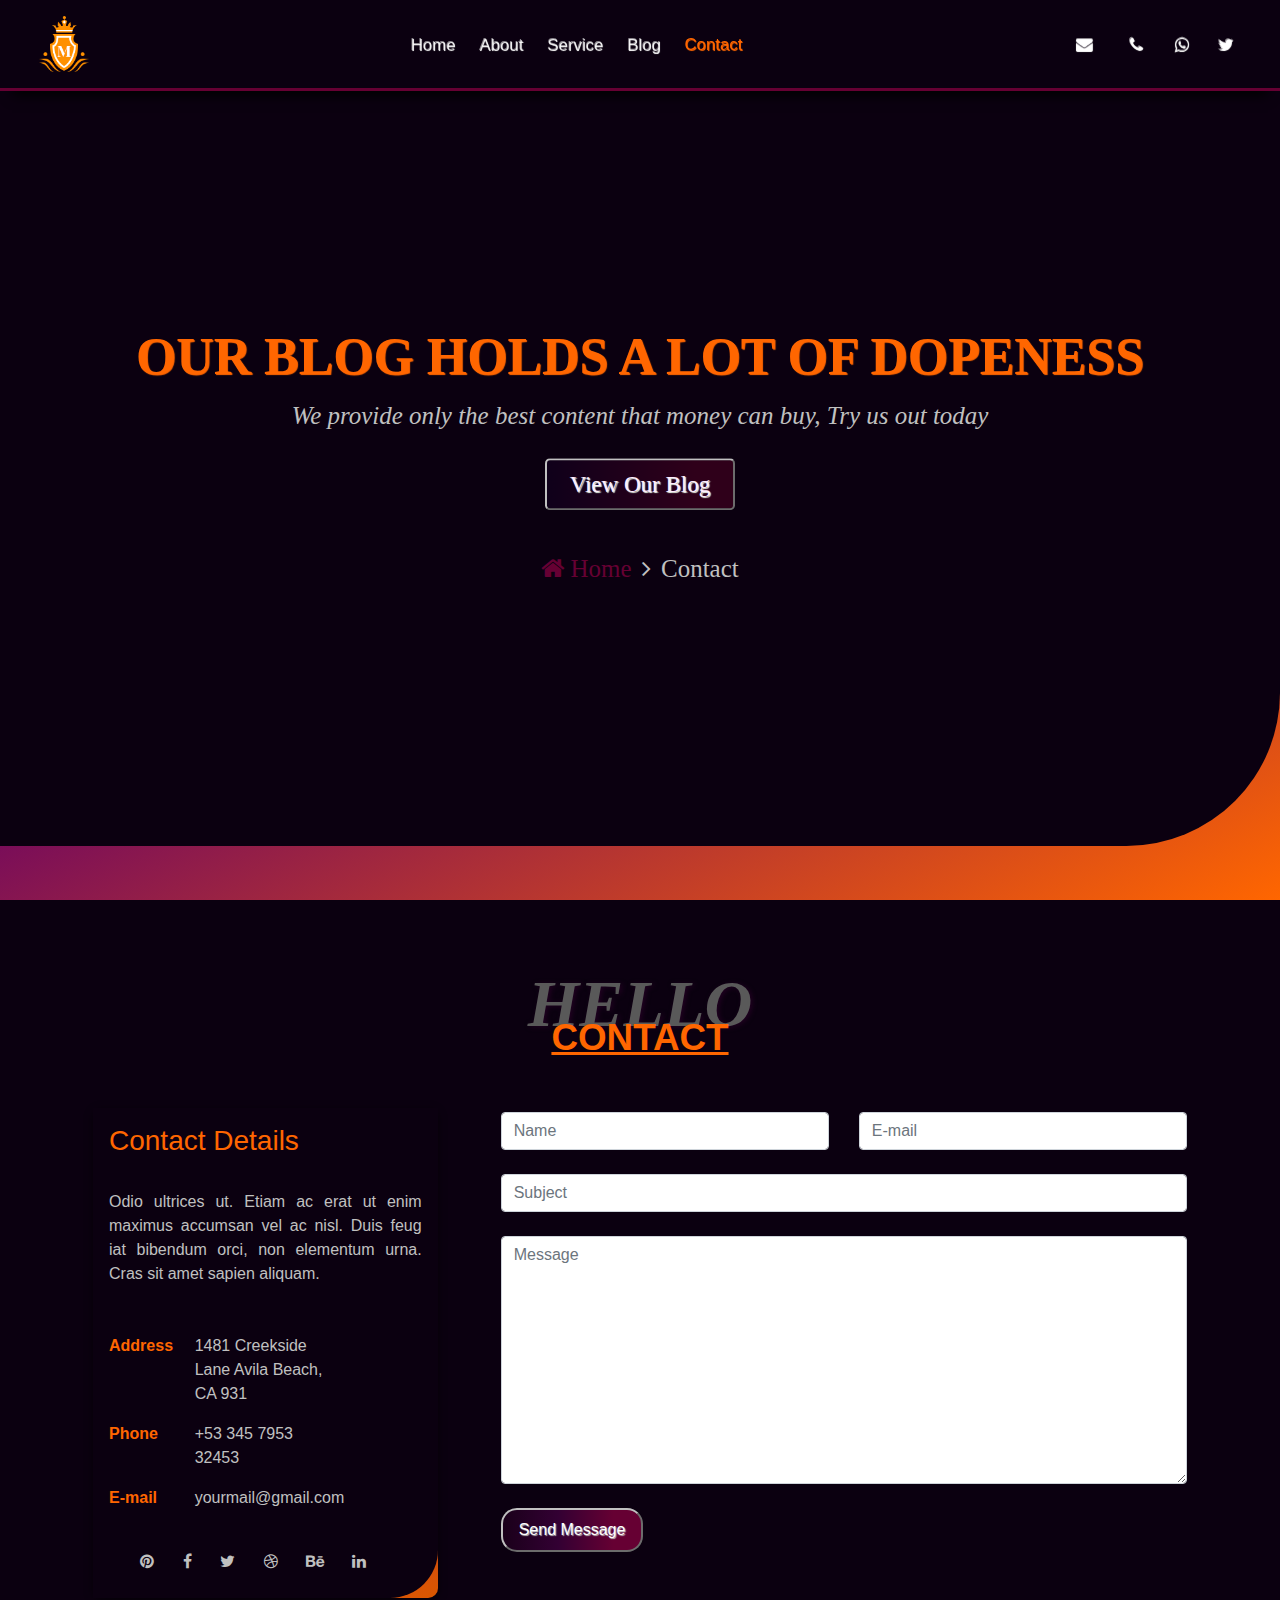
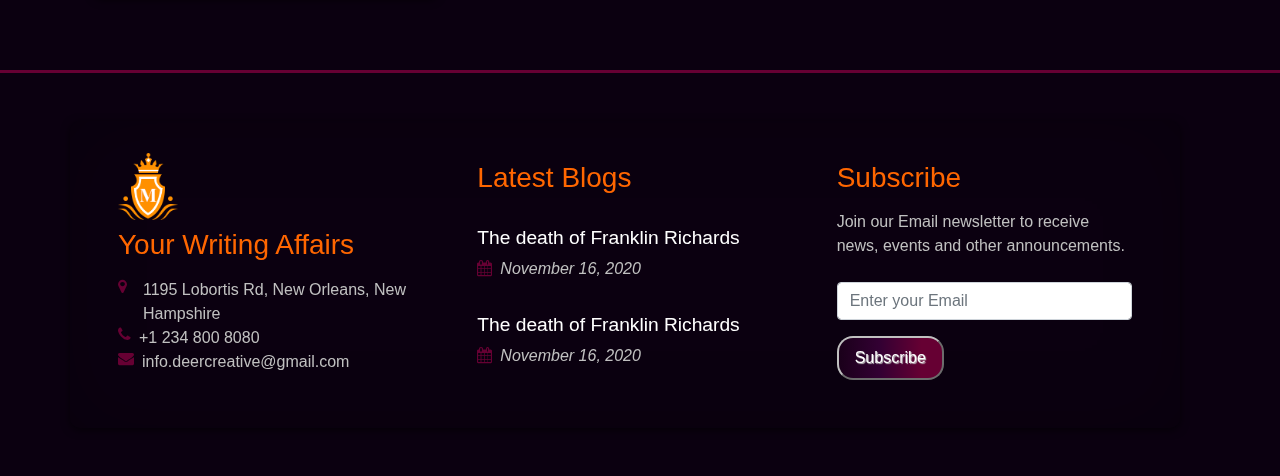
<file: contact.html>
<!DOCTYPE>
<html>
<head>
	<meta name="viewport" content="width=device-width, initial-scale=1">
	<link rel="stylesheet" type="text/css" href="./css/swiper.min.css">
	<link rel="stylesheet" type="text/css" href="./css/bootstrap.min.css">
	<link rel="stylesheet" type="text/css" href="./css/style.css">
	<link rel="stylesheet" type="text/css" href="./font-awesome/css/font-awesome.min.css">

	<style type="text/css">
		.nav-link{
			font-size: 1.05em;
			text-shadow: .7px .5px .7px white;
		}
		.navbar-nav:last-child .nav-item .nav-link{
		}
		.navbar-dark .navbar-nav .nav-link:hover{
			/*background: linear-gradient(45deg, #660066, #0000cc, #990099, #000066);*/
			color: #ff6600;
			text-shadow: .7px .5px .7px #ff6600;
		}
		.navbar-dark .navbar-nav .active>.nav-link{
			color: #ff6600;
			text-shadow: .7px .5px .7px #ff6600;
		}
		.navbar{
			border-bottom: .2em solid #660033;
			box-shadow: 0 16px 12px -12px black;
			background-color: #0b0010;
		}
	</style>
</head>
<body>
	<!-- LANDING IMAGE AND NAVIGATION START -->
	<nav class="navbar navbar-expand-lg navbar-dark fixed-top">
		<div class="container-fluid">
			<!-- NAVBAR BRAND -->
			<a href="navbar-brand">
				<img src="./images/logo_2.png" class="ml-2 py-2" style="width: 50px;">
			</a>
			<!-- TOGGLE BUTTON -->
			<button class="navbar-toggler" data-toggle="collapse" data-target="#collapsed-nav">
				<span class="navbar-toggler-icon"></span>
			</button>
			<!-- NAVLINKS -->
			<div id="collapsed-nav" class="collapse navbar-collapse">
				<ul class="navbar-nav mx-auto">
					<li class="nav-item px-1">
						<a href="./index.html" class="nav-link">Home</a>
					</li>
					<li class="nav-item px-1">
						<a href="./about.html" class="nav-link">About</a>
					</li>
					<li class="nav-item px-1">
						<a href="./service.html" class="nav-link">Service</a>
					</li>
					<li class="nav-item px-1">
						<a href="./blog.html" class="nav-link">Blog</a>
					</li>
					<li class="nav-item px-1 active">
						<a href="./contact.html" class="nav-link">Contact</a>
					</li>
				</ul>
				<ul class="navbar-nav float-md-right">
					<li class="nav-item">
						<a href="#" class="nav-link d-inline mr-2" data-toggle="tooltip" data-placement="top" title="akilapanunayan@gmail.com"><span class="fa fa-envelope px-1"></span></a>
						<a href="#" class="nav-link d-inline mr-2" data-toggle="tooltip" data-placement="top" title="08182591759"><span class="fa fa-phone px-1"></span></a>
						<a href="#" class="nav-link d-inline mr-2" data-toggle="tooltip" data-placement="top" title="08182591759"><span class="fa fa-whatsapp"></span></a>
						<a href="#" class="nav-link d-inline mr-2" data-toggle="tooltip" data-placement="top" title="youngwundaye"><span class="fa fa-twitter"></span></a>
					</li>
				</ul>
			</div>
		</div>
	</nav>

	<div id="landing-bg">
		<div id="landing-panel">
			<div class="container gp-center">
				<div class="gp-landing-pad text-center">
					<h2 class="mt-0 my-2 text-uppercase">Our blog holds a lot of dopeness</h2>
					<p class="my-2 font-italic">We provide only the best content that money can buy, Try us out today</p>
					<a href="./contact.html" class="gp-h-btn my-3 d-inline-block">View Our Blog</a>
					<p class="my-4">
						<a href="./index.html" style="color: #660033"> <span class="fa fa-home"></span> Home</a> <i class="fa fa-angle-right px-1"></i> Contact
					</p>
				</div>
			</div>
			<!-- <div class="container-fluid gp-bottom">
				<div class="flex gp-landing-pad py-1">
					<a href="#" class="gp-contact-icon btn"><span class="fa fa-google"></span></a>
					<a href="#" class="gp-contact-icon btn"><span class="fa fa-whatsapp"></span></a>
					<a href="#" class="gp-contact-icon btn"><span class="fa fa-twitter"></span></a>
					<a href="#" class="gp-contact-icon btn"><span class="fa fa-phone"></span></a>
				</div>
			</div> -->
		</div>
	</div>
	<!-- LANDING IMAGE AND NAVIGATION END -->



	<!-- CONTACT SECTION START -->
	<div id="home-contact" class="py-5 mt-5">
		<h1 class="pt-1 mt-3 px-2">CONTACT</h1>
		<div class="container mt-5">
			<div class="row px-2">
				<div class="col-12 col-lg-4 mb-4">
					<div class="gp-card p-0">
						<div class="gp-card-spicer p-0">
							<div class="m-0 p-3">
								<h3 class="comment-title">Contact Details</h3>
								<p class="text-justify py-4">Odio ultrices ut. Etiam ac erat ut enim maximus accumsan vel ac nisl. Duis feug iat bibendum orci, non elementum urna. Cras sit amet sapien aliquam.</p>
								<div class="row">
									<div class="col-md-9">
										<ul class="contact-info-list px-0">
											<li class="row py-2">
												<div class="gp-cf-left col-4">Address</div>
												<div class="col-8">1481 Creekside Lane Avila Beach, CA 931</div>
											</li>
											<li class="row py-2">
												<div class="gp-cf-left col-4">Phone</div>
												<div class="col-8">+53 345 7953 32453</div>
											</li>
											<li class="row py-2">
												<div class="gp-cf-left col-4">E-mail</div>
												<div class="col-8">yourmail@gmail.com</div>
											</li>
										</ul>
									</div>
								</div>
								<div class="pt-3 pb-2 text-center">
									<a href="#"><i class="fa fa-pinterest pr-4"></i></a>
									<a href="#"><i class="fa fa-facebook pr-4"></i></a>
									<a href="#"><i class="fa fa-twitter pr-4"></i></a>
									<a href="#"><i class="fa fa-dribbble pr-4"></i></a>
									<a href="#"><i class="fa fa-behance pr-4"></i></a>
									<a href="#"><i class="fa fa-linkedin pr-4"></i></a>
								</div>
							</div>
						</div>
					</div>
				</div>
				<div class="col-12 col-lg-8 py-3 py-lg-1 pl-lg-5 mb-4">
					<form>
						<div class="form-group">
							<div class="row">
								<div class="col-12 col-md-6 pb-4">
									<input type="text" class="form-control" id="user_name" name="user_name" placeholder="Name">
								</div>
								<div class="col-12 col-md-6 pb-4">
									<input type="email" class="form-control" id="user_email" name="user_email" placeholder="E-mail">
								</div>
								<div class="col-12 pb-4">
									<input type="text" class="form-control w-100" id="contact_subject" name="contact_subject" placeholder="Subject">
								</div>
								<div class="col-12 pb-4">
									<textarea class="form-control w-100 pb-4" rows="9" id="user_message" placeholder="Message"></textarea>
								</div>
								<div class="col-12">
									<button class="gp-btn">Send Message</button>
								</div>
							</div>
						</div>
					</form>
				</div>
			</div>
		</div>
	</div>
	<!-- CONTACT SECTION END -->


	<!-- FOOTER SECTION START -->
	<div class="footer py-5">
		<div class="container">
			<div class="row gp-card p-3">
				<div class="col-12 col-md-12 col-lg-4 px-3 text-center text-lg-left">
					<div class="p-3">
						<img src="./images/logo_2.png" style="width: 60px;">
						<h3 class="py-2">Your Writing Affairs</h3>
						<ul class="px-0">
							<li class="d-block d-lg-flex">
								<div><i class="fa fa-map-marker pr-3" aria-hidden="true"></i></div><span>1195 Lobortis Rd, New Orleans, New Hampshire</span>
							</li>
							<li class="d-block d-lg-flex">
								<div><i class="fa fa-phone pr-2" aria-hidden="true"></i></div><span>+1 234 800 8080</span>
							</li>
							<li class="d-block d-lg-flex">
								<div><i class="fa fa-envelope pr-2" aria-hidden="true"></i></div><span>info.deercreative@gmail.com</span>
							</li>
						</ul>
					</div>
				</div>
				<div class="col-12 col-md-6 col-lg-4 px-3">
					<div class="p-3">
						<h3 class="py-2">Latest Blogs</h3>
						<div class="py-3">
							<a href="#"><h4>The death of Franklin Richards</h4></a>
							<span class="d-block"><i class="fa fa-calendar pr-2"></i><span class="font-italic">November 16, 2020</span></span>
						</div>
						<div class="py-3">
							<a href="#"><h4>The death of Franklin Richards</h4></a>
							<span class="d-block"><i class="fa fa-calendar pr-2"></i><span class="font-italic">November 16, 2020</span></span>
						</div>
					</div>
				</div>
				<div class="col-12 col-md-6 col-lg-4 px-3">
					<div class="p-3">
						<h3 class="py-2">Subscribe</h3>
						<p>Join our Email newsletter to receive news, events and other announcements.</p>
						<form>
							<div class="py-2">
								<input type="email" class="form-control" id="user_newsletter_mail" name="user_newsletter_mail" placeholder="Enter your Email">
							</div>
							<button class="gp-btn mt-2">Subscribe</button>
						</form>
					</div>
				</div>
			</div>
		</div>
	</div>
	<!-- FOOTER SECTION END -->




<script src="./scripts/jquery-3.3.1.min.js" charset="utf-8"></script>
<script src="./scripts/popper.min.js" charset="utf-8"></script>
<script src="./scripts/bootstrap.min.js" charset="utf-8"></script>
<script src="./scripts/script_ss.js" charset="utf-8"></script>
<script src="./scripts/swiper.min.js" charset="utf-8"></script>
    <script>
		// var swiper = new Swiper('#home-slider', {
	 //        spaceBetween: 1000,
	 //        effect: 'fade',
	 //        pagination: {
		//         el: '.swiper-pagination',
		//         clickable: true,
	 //        },
	 //        navigation: {
		//         nextEl: '.swiper-button-next',
		//         prevEl: '.swiper-button-prev',
	 //        },
	 //        autoplay: {
		//         delay: 4500,
		//         disableOnInteraction: false,
		//     },
	 //    });
    </script>
</body>
</html>
</file>
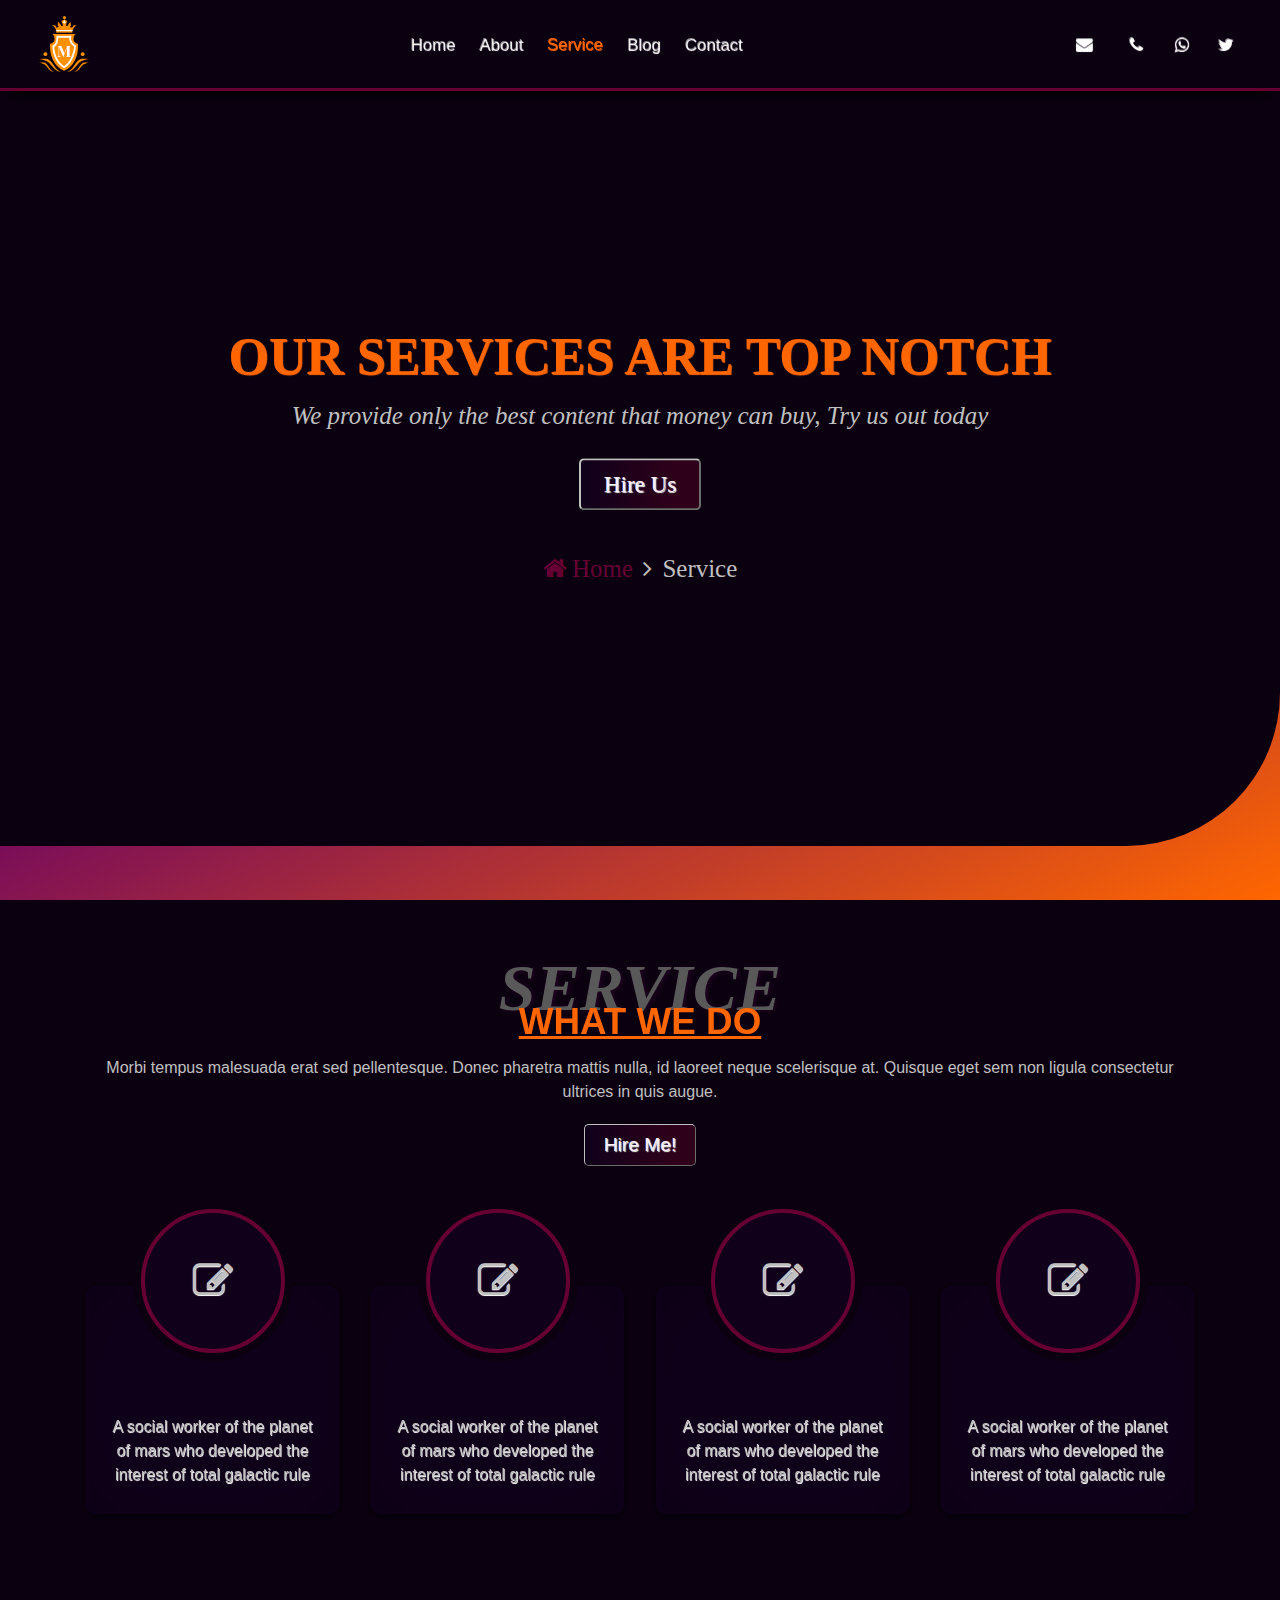
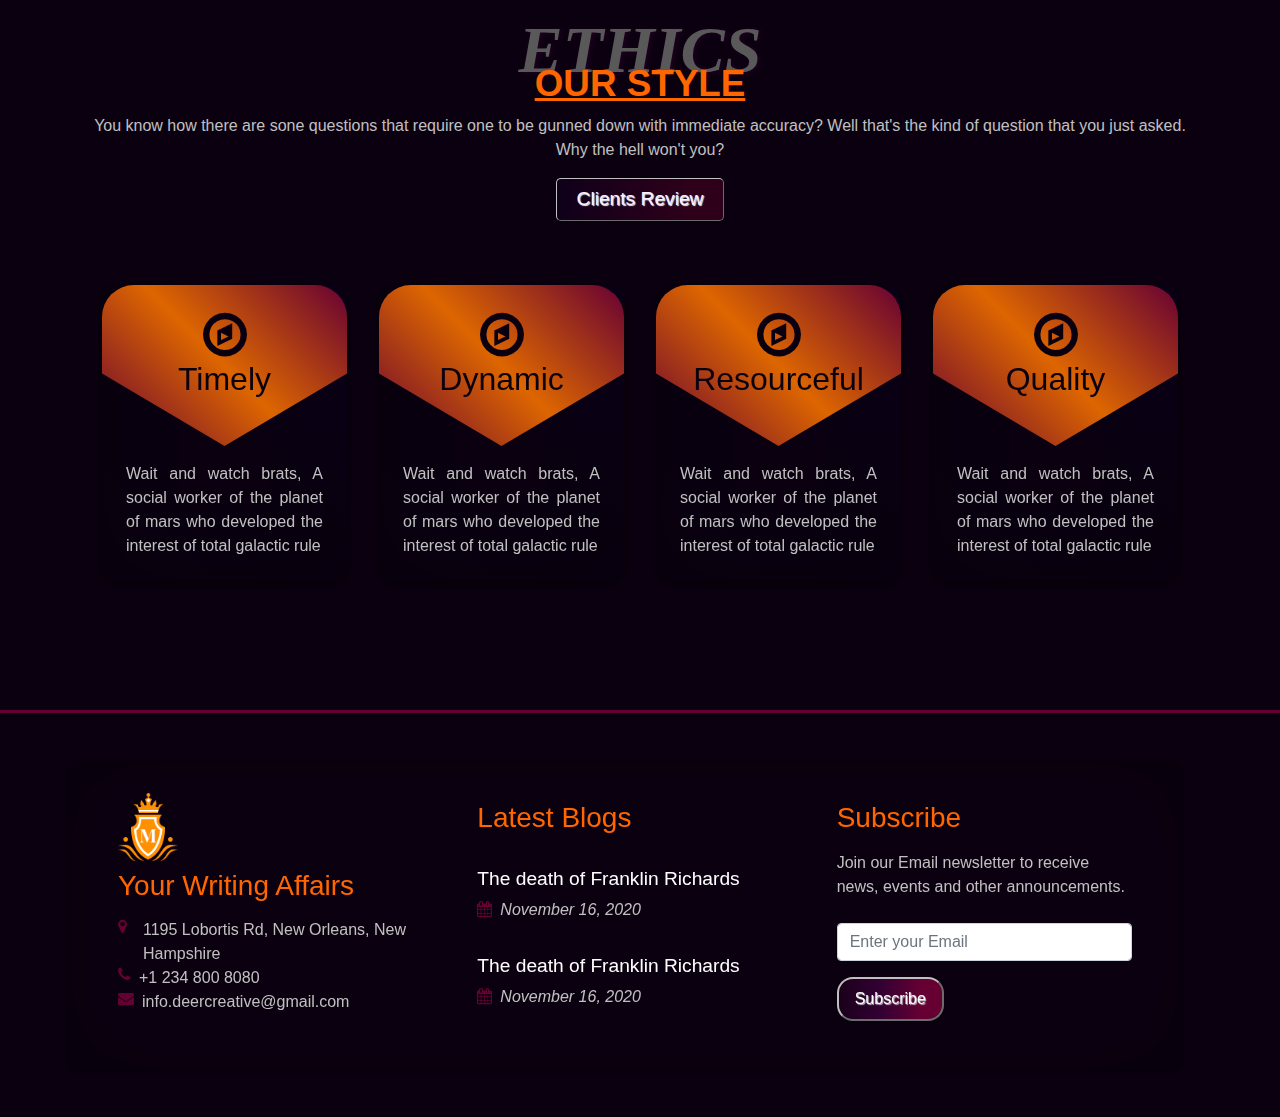
<file: service.html>
<!DOCTYPE>
<html>
<head>
	<meta name="viewport" content="width=device-width, initial-scale=1">
	<link rel="stylesheet" type="text/css" href="./css/swiper.min.css">
	<link rel="stylesheet" type="text/css" href="./css/bootstrap.min.css">
	<link rel="stylesheet" type="text/css" href="./css/style.css">
	<link rel="stylesheet" type="text/css" href="./font-awesome/css/font-awesome.min.css">

	<style type="text/css">
		.nav-link{
			font-size: 1.05em;
			text-shadow: .7px .5px .7px white;
		}
		.navbar-nav:last-child .nav-item .nav-link{
		}
		.navbar-dark .navbar-nav .nav-link:hover{
			/*background: linear-gradient(45deg, #660066, #0000cc, #990099, #000066);*/
			color: #ff6600;
			text-shadow: .7px .5px .7px #ff6600;
		}
		.navbar-dark .navbar-nav .active>.nav-link{
			color: #ff6600;
			text-shadow: .7px .5px .7px #ff6600;
		}
		.navbar{
			border-bottom: .2em solid #660033;
			box-shadow: 0 16px 12px -12px black;
			background-color: #0b0010;
		}
	</style>
</head>
<body>
	<!-- LANDING IMAGE AND NAVIGATION START -->
	<nav class="navbar navbar-expand-lg navbar-dark fixed-top">
		<div class="container-fluid">
			<!-- NAVBAR BRAND -->
			<a href="navbar-brand">
				<img src="./images/logo_2.png" class="ml-2 py-2" style="width: 50px;">
			</a>
			<!-- TOGGLE BUTTON -->
			<button class="navbar-toggler" data-toggle="collapse" data-target="#collapsed-nav">
				<span class="navbar-toggler-icon"></span>
			</button>
			<!-- NAVLINKS -->
			<div id="collapsed-nav" class="collapse navbar-collapse">
				<ul class="navbar-nav mx-auto">
					<li class="nav-item px-1">
						<a href="./index.html" class="nav-link">Home</a>
					</li>
					<li class="nav-item px-1">
						<a href="./about.html" class="nav-link">About</a>
					</li>
					<li class="nav-item px-1 active">
						<a href="./service.html" class="nav-link">Service</a>
					</li>
					<li class="nav-item px-1">
						<a href="./blog.html" class="nav-link">Blog</a>
					</li>
					<li class="nav-item px-1">
						<a href="./contact.html" class="nav-link">Contact</a>
					</li>
				</ul>
				<ul class="navbar-nav float-md-right">
					<li class="nav-item">
						<a href="#" class="nav-link d-inline mr-2" data-toggle="tooltip" data-placement="top" title="akilapanunayan@gmail.com"><span class="fa fa-envelope px-1"></span></a>
						<a href="#" class="nav-link d-inline mr-2" data-toggle="tooltip" data-placement="top" title="08182591759"><span class="fa fa-phone px-1"></span></a>
						<a href="#" class="nav-link d-inline mr-2" data-toggle="tooltip" data-placement="top" title="08182591759"><span class="fa fa-whatsapp"></span></a>
						<a href="#" class="nav-link d-inline mr-2" data-toggle="tooltip" data-placement="top" title="youngwundaye"><span class="fa fa-twitter"></span></a>
					</li>
				</ul>
			</div>
		</div>
	</nav>

	<div id="landing-bg">
		<div id="landing-panel">
			<div class="container gp-center">
				<div class="gp-landing-pad text-center">
					<h2 class="mt-0 my-2 text-uppercase">Our Services are Top notch</h2>
					<p class="my-2 font-italic">We provide only the best content that money can buy, Try us out today</p>
					<a href="./contact.html" class="gp-h-btn my-3 d-inline-block">Hire Us</a>
					<p class="my-4">
						<a href="./index.html" style="color: #660033"><span class="fa fa-home"></span> Home</a> <i class="fa fa-angle-right px-1"></i> Service
					</p>
				</div>
			</div>
			<!-- <div class="container-fluid gp-bottom">
				<div class="flex gp-landing-pad py-1">
					<a href="#" class="gp-contact-icon btn"><span class="fa fa-google"></span></a>
					<a href="#" class="gp-contact-icon btn"><span class="fa fa-whatsapp"></span></a>
					<a href="#" class="gp-contact-icon btn"><span class="fa fa-twitter"></span></a>
					<a href="#" class="gp-contact-icon btn"><span class="fa fa-phone"></span></a>
				</div>
			</div> -->
		</div>
	</div>
	<!-- LANDING IMAGE AND NAVIGATION END -->


	<!-- SERVICE SECTION START -->
	<div id="about-sec-2" class="container py-5 text-center">
		<h1 class="pt-1 mt-5 px-2">WHAT WE DO</h1>
		<p class="text-center py-1">Morbi tempus malesuada erat sed pellentesque. Donec pharetra mattis nulla, id laoreet neque scelerisque at. Quisque eget sem non ligula consectetur ultrices in quis augue.</p>
		<a href="./contact.html" class="gp-h-btn d-inline-block mx-auto">Hire Me!</a>
		<div class="row pt-4">
			<div class="col-lg-3 col-12 col-md-6  p-3 pt-5 mt-5">
				<button class="d-block gp-block-link text-center gp-service-card pt-5 px-3 pb-2">
					<p class="d-inline-block my-2"><span class="fa fa-edit p-5"></span></p>
					<a href="./services.html"><h3 class="pt-4 mt-1 pb-2">Article writing</h3></a>
					<p>A social worker of the planet of mars who developed the interest of total galactic rule</p>
				</button>
			</div>
			<div class="col-lg-3 col-12 col-md-6  p-3 pt-5 mt-5">
				<button class="d-block gp-block-link text-center gp-service-card pt-5 px-3 pb-2">
					<p class="d-inline-block my-2"><span class="fa fa-edit p-5"></span></p>
					<a href="./services.html"><h3 class="pt-4 mt-1 pb-2">Research writing</h3></a>
					<p>A social worker of the planet of mars who developed the interest of total galactic rule</p>
				</button>
			</div>
			<div class="col-lg-3 col-12 col-md-6  p-3 pt-5 mt-5">
				<button class="d-block gp-block-link text-center gp-service-card pt-5 px-3 pb-2">
					<p class="d-inline-block my-2"><span class="fa fa-edit p-5"></span></p>
					<a href="./services.html"><h3 class="pt-4 mt-1 pb-2">Ghost writing</h3></a>
					<p>A social worker of the planet of mars who developed the interest of total galactic rule</p>
				</button>
			</div>
			<div class="col-lg-3 col-12 col-md-6  p-3 pt-5 mt-5">
				<button class="d-block gp-block-link text-center gp-service-card pt-5 px-3 pb-2">
					<p class="d-inline-block my-2"><span class="fa fa-edit p-5"></span></p>
					<a href="./services.html"><h3 class="pt-4 mt-1 pb-2">Content writing</h3></a>
					<p>A social worker of the planet of mars who developed the interest of total galactic rule</p>
				</button>
			</div>
		</div>
	</div>
	<!-- SERVICE SECTION END -->



	<!-- CREDIBILITY SECTION START -->
	<div id="about-sec-3" class="py-5 mb-5">
		<div class="container pt-3 text-center">
			<h3 class="pt-1 mt-3 px-2">OUR STYLE</h3>
			<p>You know how there are sone questions that require one to be gunned down with immediate accuracy? Well that's the kind of question that you just asked. Why the hell won't you?</p>
			<a href="./about.html" class="gp-h-btn d-inline-block mx-auto">Clients Review</a>
			<div class="row px-lg-3 pt-5">
				<div class="col-12 col-md-6 col-lg-3 p-3">
					<div class="gp-rb-card gp-card">
						<div class="gp-rb-card-inner">
							<h2 class="text-center px-2 pt-4 pb-5">
								<span class="fa fa-compass d-block" style="font-size: 1.6em;"></span>Timely
							</h2>
							<p class="text-justify px-4 pt-2 pb-4">Wait and watch brats, A social worker of the planet of mars who developed the interest of total galactic rule</p>
						</div>
					</div>
				</div>
				<div class="col-12 col-md-6 col-lg-3 p-3">
					<div class="gp-rb-card gp-card">
						<div class="gp-rb-card-inner">
							<h2 class="text-center px-2 pt-4 pb-5">
								<span class="fa fa-compass d-block" style="font-size: 1.6em;"></span>Dynamic
							</h2>
							<p class="text-justify px-4 pt-2 pb-4">Wait and watch brats, A social worker of the planet of mars who developed the interest of total galactic rule</p>
						</div>
					</div>
				</div>
				<div class="col-12 col-md-6 col-lg-3 p-3">
					<div class="gp-rb-card gp-card">
						<div class="gp-rb-card-inner">
							<h2 class="text-center px-2 pt-4 pb-5">
								<span class="fa fa-compass d-block" style="font-size: 1.6em;"></span>Resourceful
							</h2>
							<p class="text-justify px-4 pt-2 pb-4">Wait and watch brats, A social worker of the planet of mars who developed the interest of total galactic rule</p>
						</div>
					</div>
				</div>
				<div class="col-12 col-md-6 col-lg-3 p-3">
					<div class="gp-rb-card gp-card">
						<div class="gp-rb-card-inner">
							<h2 class="text-center px-2 pt-4 pb-5">
								<span class="fa fa-compass d-block" style="font-size: 1.6em;"></span>Quality
							</h2>
							<p class="text-justify px-4 pt-2 pb-4">Wait and watch brats, A social worker of the planet of mars who developed the interest of total galactic rule</p>
						</div>
					</div>
				</div>
			</div>
		</div>
	</div>
	<!-- CREDIBILITY SECTION END -->


	<!-- FOOTER SECTION START -->
	<div class="footer py-5">
		<div class="container">
			<div class="row gp-card p-3">
				<div class="col-12 col-md-12 col-lg-4 px-3 text-center text-lg-left">
					<div class="p-3">
						<img src="./images/logo_2.png" style="width: 60px;">
						<h3 class="py-2">Your Writing Affairs</h3>
						<ul class="px-0">
							<li class="d-block d-lg-flex">
								<div><i class="fa fa-map-marker pr-3" aria-hidden="true"></i></div><span>1195 Lobortis Rd, New Orleans, New Hampshire</span>
							</li>
							<li class="d-block d-lg-flex">
								<div><i class="fa fa-phone pr-2" aria-hidden="true"></i></div><span>+1 234 800 8080</span>
							</li>
							<li class="d-block d-lg-flex">
								<div><i class="fa fa-envelope pr-2" aria-hidden="true"></i></div><span>info.deercreative@gmail.com</span>
							</li>
						</ul>
					</div>
				</div>
				<div class="col-12 col-md-6 col-lg-4 px-3">
					<div class="p-3">
						<h3 class="py-2">Latest Blogs</h3>
						<div class="py-3">
							<a href="#"><h4>The death of Franklin Richards</h4></a>
							<span class="d-block"><i class="fa fa-calendar pr-2"></i><span class="font-italic">November 16, 2020</span></span>
						</div>
						<div class="py-3">
							<a href="#"><h4>The death of Franklin Richards</h4></a>
							<span class="d-block"><i class="fa fa-calendar pr-2"></i><span class="font-italic">November 16, 2020</span></span>
						</div>
					</div>
				</div>
				<div class="col-12 col-md-6 col-lg-4 px-3">
					<div class="p-3">
						<h3 class="py-2">Subscribe</h3>
						<p>Join our Email newsletter to receive news, events and other announcements.</p>
						<form>
							<div class="py-2">
								<input type="email" class="form-control" id="user_newsletter_mail" name="user_newsletter_mail" placeholder="Enter your Email">
							</div>
							<button class="gp-btn mt-2">Subscribe</button>
						</form>
					</div>
				</div>
			</div>
		</div>
	</div>
	<!-- FOOTER SECTION END -->





<script src="./scripts/jquery-3.3.1.min.js" charset="utf-8"></script>
<script src="./scripts/popper.min.js" charset="utf-8"></script>
<script src="./scripts/bootstrap.min.js" charset="utf-8"></script>
<script src="./scripts/script_ss.js" charset="utf-8"></script>
<script src="./scripts/swiper.min.js" charset="utf-8"></script>
    <script>
    </script>
</body>
</html>
</file>
<file: css/style.css>
/*background: linear-gradient(155deg, #660033, #660066, #ff6600);
	clip-path: polygon(100% 50%,84.70057014808336% 54.5684167277018%,91.0518476172854% 60.99980941685713%,82.33578363789503% 63.39392013277814%,93.30127018922194% 75%,77.76736691019323% 71.30665001530522%,80.05203820042827% 80.05203820042827%,71.30665001530522% 77.76736691019323%,75% 93.30127018922192%,63.39392013277814% 82.33578363789503%,60.99980941685714% 91.0518476172854%,54.56841672770181% 84.70057014808336%,50% 100%,45.4315832722982% 84.70057014808336%,39.000190583142874% 91.0518476172854%,36.606079867221865% 82.33578363789505%,25.00000000000001% 93.30127018922194%,28.693349984694787% 77.76736691019323%,19.947961799571733% 80.05203820042827%,22.23263308980677% 71.30665001530522%,6.698729810778076% 75.00000000000001%,17.664216362104966% 63.39392013277815%,8.948152382714603% 60.99980941685715%,15.299429851916635% 54.568416727701816%,0% 50.00000000000001%,15.299429851916635% 45.431583272298205%,8.94815238271459% 39.00019058314288%,17.66421636210496% 36.60607986722188%,6.698729810778062% 25.000000000000014%,22.23263308980676% 28.693349984694787%,19.947961799571715% 19.947961799571747%,28.69334998469477% 22.232633089806775%,24.99999999999998% 6.698729810778083%,36.60607986722184% 17.664216362104973%,39.00019058314284% 8.948152382714603%,45.43158327229816% 15.299429851916642%,49.99999999999999% 0%,54.568416727701795% 15.299429851916635%,60.99980941685711% 8.94815238271459%,63.39392013277812% 17.66421636210496%,74.99999999999997% 6.6987298107780475%,71.3066500153052% 22.23263308980675%,80.05203820042826% 19.947961799571722%,77.76736691019323% 28.69334998469477%,93.30127018922192% 24.99999999999998%,82.33578363789502% 36.60607986722184%,91.0518476172854% 39.00019058314283%,84.70057014808336% 45.43158327229816%);
	width: 100%;
	min-height: 95%;*/


/*#home-blog::before{
	position: absolute;
	content: '';
	left: 0;
	top: 10%;
	width: 1em;
	height: 80%;
	border-top-right-radius: 2em;
	border-bottom-right-radius: 2em;
	background: linear-gradient(45deg, #660033, #660066, #ff6600);
	z-index: -1;
}

#home-blog::after{
	position: absolute;
	content: '';
	right: 0;
	top: 10%;
	width: 1em;
	height: 80%;
	border-top-left-radius: 2em;
	border-bottom-left-radius: 2em;
	background: linear-gradient(-45deg, #660033, #660066, #ff6600);
	z-index: -1;
}*/


a{
	color: silver;
}
a:hover{
	color: silver;
	text-decoration: none;
}
body{
	background-color: #0b0010;
	color: silver;
	overflow-x: hidden;
}


#landing-bg{
	width: 100%;
	height: 100%;
	background: linear-gradient(155deg, #660033, #660066, #ff6600);
	color: white;
	font-family: Times New Roman;
	font-size: 1em;
}
#landing-panel{
	position: relative;
	height: 94%; 
	width: 100%; 
	border-bottom-right-radius: 5em; 
	background: #0b0010;
}
#landing-panel h2{
	font-size: 2em;
	color: #ff6600;
	text-shadow: 1px .5px 1px #ff6600;
	font-family: Times New Roman;
	font-weight: bolder;
}
.gp-landing-pad p{
	font-size: 1.3em;
	color: silver;
}
.gp-center{
	position: absolute;
	left: 50%;
	top: 55%;
	transform: translate(-50%, -50%);
}
.gp-bottom{
	position: absolute;
	bottom: 0;
	width: 100%;
}
.gp-contact-icon{
	color: black;
	text-shadow: 1px .5px 1px silver;
	font-size: 1.1em;
}




#home-about{
	width: 100%;
	background-color: #0b0010;
	color: silver;
}
#home-about h1, #home-blog h1, #home-contact h1, #home-testimonial h1{
	color: #ff6600;
	position: relative;
	z-index: 1;
	text-align: center;
	font-size: 2.3em;
	font-weight: bold;
	text-decoration: underline;
}
/*#home-about h1 span{
	border-bottom: .1em solid #ff6600;
}*/
#home-about h1::before{
	content: 'ABOUT';
}
#home-about h1::before, #home-blog h1::before, #home-contact h1::before, #home-testimonial h1::before{
	position: absolute;
	left: 50%;
	bottom: 35%;
	transform: translateX(-50%);
	font-size: 1.8em;
	margin-bottom: 0;
	z-index: -1;
	color: #595959;
	text-shadow: 2px 1px 5px #220022;
	font-style: italic;
	animation: pseudoFader 2s ease infinite;
	font-family: News706 BT;
}
#home-about h2{
	color: #660033; 
	text-shadow: 1px .5px 1px #660033; 
	font-family: Times New Roman;
}
#home-about img{
	width: 100%; 
	max-height: 400px;
}

.gp-btn{
	border: .15em outset silver;
	color: white;
	background: linear-gradient(90deg, #1a001a, #330033, #660033, #660033, #330033, #1a001a);
	background-size: 200%;
	text-shadow: .7px .4px .7px silver;
	padding: .5em 1em;
	border-radius: 1em;
	animation: gp_btn_rev_anime .5s ease-out;
}
.gp-btn:hover{
	background-position: right;
	transform: scale(1.1);
	animation: gp_btn_anime .5s ease-out;
}

.gp-img{
	border-radius: 3em;
	/*border-top-right-radius: 3em;*/
	/*border-bottom-left-radius: 3em;*/
	border: 1px solid silver;
	padding: 2px;
	background-color: white;
}

.gp-service-card{
	position:relative;
	border: 3px solid #0f001a;
	border-radius: 10px;
	background-color: #0f001a;
	color: silver;
	transform-style: preserve-3d;
	text-shadow: .7px .5px .7px white;
	/*#0c0015*/
	-webkit-box-shadow:0 2px 8px rgba(0, 0, 0, 0.6), 0 0 80px rgba(0, 0, 0, 0.2) inset;
	-moz-box-shadow:0 2px 8px rgba(0, 0, 0, 0.6), 0 0 80px rgba(0, 0, 0, 0.2) inset;
	box-shadow:0 2px 8px rgba(0, 0, 0, 0.6), 0 0 80px rgba(0, 0, 0, 0.2) inset;
}
.hover-card{
	transition-duration: .7s;
}
.hover-card:hover{
	transform: translate(.5em, -.5em);
	transform: scale(1.1);
}
@keyframes shift_right{
	from{
	}
	to{
		
	}
}
.gp-service-card h4{
	font-size: 1.2em;
}
.gp-service-card:before, .gp-service-card:after{
	content:"";
	position:absolute;
	z-index:-1;
	/*-webkit-box-shadow:0 0 40px rgba(0,0,0,1);
	-moz-box-shadow:0 0 40px rgba(0,0,0,1);
	box-shadow:0 0 40px rgba(0,0,0,1);*/
	top:0;
	bottom:0;
	left:10px;
	right:10px;
	-moz-border-radius:100px / 10px;
	border-radius:100px / 10px;
}
.gp-service-card:after{
	right:10px;
	left:auto;
	-webkit-transform:skew(8deg) rotate(3deg);
	-moz-transform:skew(8deg) rotate(3deg);
	-ms-transform:skew(8deg) rotate(3deg);
	-o-transform:skew(8deg) rotate(3deg);
	transform:skew(8deg) rotate(3deg);

}








#home-blog{
	position: relative;
	width: 100%; 
	background-color: #0b0010;
	color: silver;
	z-index: 1;
}
#home-blog p:first-child{
	font-size: 1.1em; 
	text-shadow: .5px .3px .7px white;
}
#home-blog h1::before{
	content: 'BLOG';
}
.gp-card{
	position:relative;	border-radius: 10px;
	color: silver;
	transform-style: preserve-3d;
	width: 100%;
	/*#0c0015*/
	-webkit-box-shadow:0 2px 8px rgba(0, 0, 0, 0.6), 0 0 80px rgba(0, 0, 0, 0.2) inset;
	-moz-box-shadow:0 2px 8px rgba(0, 0, 0, 0.6), 0 0 80px rgba(0, 0, 0, 0.2) inset;
	box-shadow:0 2px 8px rgba(0, 0, 0, 0.6), 0 0 80px rgba(0, 0, 0, 0.2) inset;
}
.gp-card h4{
	font-size: 1.2em;
	color: #ff6600;
}
.gp-card:before, .gp-service-card:after{
	content:"";
	position:absolute;
	z-index:-1;
	/*-webkit-box-shadow:0 0 40px rgba(0,0,0,1);
	-moz-box-shadow:0 0 40px rgba(0,0,0,1);
	box-shadow:0 0 40px rgba(0,0,0,1);*/
	top:0;
	bottom:0;
	left:10px;
	right:10px;
	-moz-border-radius:100px / 10px;
	border-radius:100px / 10px;
}
.gp-card:after{
	right:10px;
	left:auto;
	-webkit-transform:skew(8deg) rotate(3deg);
	-moz-transform:skew(8deg) rotate(3deg);
	-ms-transform:skew(8deg) rotate(3deg);
	-o-transform:skew(8deg) rotate(3deg);
	transform:skew(8deg) rotate(3deg);

}
.gp-lighter-bg{
	background-color: rgba(100, 100, 100, .1);
}
.gp-h-btn{
	border-radius: 5px;
	padding: .3em 1em;
	font-size: 1.2em;
	color: #fef;
	text-shadow: .7px .4px .7px #efe;
	border: .1em outset silver;
	background: linear-gradient(90deg, #0f001a, #1f001a, #2f001a, #2f001a, #1f001a, #0f001a);
	background-size: 200%;
	animation: gp_btn_rev_anime .5s ease-out;
}
.gp-h-btn:hover{
	background-position: right;
	transform: scale(1.1);
	animation: gp_btn_anime .5s ease-out;
}
.gp-blog-img{
	position: relative;
}
.gp-blog-img h3{
	position: absolute;
	bottom: -10%;
	left: 10%;
	border: 2px solid #000;
	padding: .4em 1em;
	display: inline-flex;
	flex-direction: column;
	text-align: center;
	text-transform: uppercase;
	font-size: 1.1em;
	border-radius: 10px;
	background: #0f001a;
	font-weight: bold;
	color: grey;
	text-shadow: .5px .3px .5px;
	box-shadow: 3px 2px 3px rgba(66, 0, 33, .5), -3px -2px 3px rgba(66, 0, 33, .5), -3px 2px 3px rgba(66, 0, 33, .5), 3px -3px 3px rgba(66, 0, 33, .5);
}
.gp-blog-img h3 span:first-child{
	font-size: 1.9em;
	font-weight: bold;
	color: silver;
	text-shadow: .5px .3px .5px;
}
.gp-blog-card h3{
	border-bottom: 1px solid rgba(150, 150, 150, .5);
}
.gp-blog-detail a{
	color: #660033;
}







#home-contact{
	position: relative;
	width: 100%; 
	background-color: #0b0010;
	color: silver;
	z-index: 1;
}
#home-contact h1::before{
	content: 'HELLO';
}
#home-contact .gp-card{
	background: linear-gradient(155deg, #660033, #660066, #ff6600);
}
#home-contact .gp-card-spicer{
	background: #0b0010;
	height: calc(100%-20px);
	border-bottom-right-radius: 3em;
}
#home-contact .gp-cf-left{
	color: #ff6600;
	font-weight: bold;
}
.comment-title{
	color: #ff6600;
}







#home-testimonial p:first-child{
	font-size: 1.9em; 
	text-shadow: .5px .3px .7px white;
}
#home-testimonial{
	position: relative;
	width: 100%; 
	background-color: #0b0010;
	color: silver;
	z-index: 1;
}
#home-testimonial h1::before{
	content: 'CLIENTS';
}
#home-testimonial .gp-card{
	background-color: rgba(50, 50, 50, .2);
}
#home-testimonial .gp-card img{
	width: 150px;
	height: 150px;
	margin-top: -123px;
	border-radius: 50%;
	border: .6em solid #0b0010;
	padding: 0;
}
#home-testimonial .gp-card h4{
	font-size: 1.3em;
	color: #ff6600;
}
#home-testimonial .gp-card p{
	font-size: 1.15em;
}









.footer{
	width: 100%;
	background-color: #0b0010;
	border-top: .2em solid #660033;
}
.footer .row{
	width: 100%;
}
.footer h3{
	color: #ff6600;
}
.footer h4{
	color: white;
}
.footer i{
	color: #660033;
}





@media(min-width: 370px){
	#landing-panel h2{
		font-size: 2.2em;
	}
}
@media(min-width: 390px){
	#landing-panel{
		font-size: 1.1em;
	}
	#landing-panel h2{
		font-size: 2.5em;
	}
	.gp-service-card h4{
		font-size: 1.4em;
	}
}
@media(min-width: 760px){
	#landing-panel{
		font-size: 1.4em;
		border-bottom-right-radius: 8em;
	}
	#landing-panel h2{
		font-size: 2.5em;
		text-shadow: 1px .5px 1px #ff6600;
	}
	.gp-btn{
		text-shadow: 1px .5px 1px silver;
	}
	.gp-h-btn{
		text-shadow: 1px .5px 1px #efe;
	}
	.gp-block-link:hover{
		transform: translate(1em, -1em);
		transform: scale(1.1);
	}
}
@media(min-width: 992px){
	#landing-panel{
		font-size: 1.2em;
	}
	#landing-panel h2{
		font-size: 2.7em; 
	}
	/*.gp-landing-pad{
		margin: auto 2em;
	}*/
	#home-about h1::before{
		font-size: 2.2em;
	}
	.hover-card:hover{
		transform: translate(1em, -.1em);
	}
}

@keyframes gp_btn_rev_anime{
	from{
		background-position: right;
		transform: scale(1.1);
	}
	to{
		background-position: left;
		transform: scale(1);
	}
}
@keyframes gp_btn_anime{
	from{
		background-position: left;
		transform: scale(1);
	}
	to{
		background-position: right;
		transform: scale(1.1);
	}
}


@keyframes pseudoFader{
	0%, 100%{
		opacity: 0.6;
	}
	50%{
		opacity: 0.3;
	}
}








































.gp-sidenav {
    height: 100%;
    width: 0;
    position: fixed;
    z-index: 1;
    top: 0;
    left: 0;
    overflow-x: hidden;
    transition: 0.5s; 
    /*UNCOMMENT BELOW CODE.... COMMENTED ONLY FOR DEBUG*/
    /*background-color: #0b0010;*/
}
.sidenav-border{
    border-right: .2em solid #660033;
    padding-top: 2em;
    padding-bottom: 2em;
}
.gp-sidenav a {
    text-decoration: none;
    display: block;
    transition: 0.3s;
}
.gp-sidenav a:hover {
    color: #f1f1f1;
}
.gp-sidenav .closebtn {
  position: absolute;
  top: 0;
  right: 25px;
  font-size: 36px;
  margin-left: 50px;
}
#blog-main {
    transition: margin-left .5s;
}
#blog-nav{
	display: block;
}

@media screen and (max-height: 450px) {
    .gp-sidenav {padding-top: 15px;}
    .gp-sidenav a {font-size: 18px;}
}
@media screen and (min-width: 992px){
	.gp-sidenav{
		width: 330px;
	}
	#blog-main{
		margin-left: 337px;
	}
	#blog-nav{
		display: none;
	}
	.sidenav-border{
	    padding-top: 4.5em;
	    padding-bottom: 2.5em;
	}
}







































#about-sec-1{
	width: 100%;
}
#about-sec-1 h1, #about-sec-2 h1, #about-sec-3 h3, #clientels h2{
	color: #ff6600;
	position: relative;
	z-index: 1;
	text-align: center;
	font-size: 2.3em;
	font-weight: bold;
	text-decoration: underline;
}
#about-sec-1 h1::before, #about-sec-2 h1::before, #about-sec-3 h3::before, #clientels h2:before{
	position: absolute;
	left: 50%;
	bottom: 35%;
	transform: translateX(-50%);
	font-size: 1.8em;
	margin-bottom: 0;
	z-index: -1;
	color: #595959;
	text-shadow: 2px 1px 5px #220022;
	font-style: italic;
	animation: pseudoFader 2s ease infinite;
	font-family: News706 BT;
}
#about-sec-1 h1::before{
	content: 'ABOUT';
}

#about-sec-1 h2{
	color: #ff6600;
	font-size: 1.8em;
	font-weight: bold;
}
.about-academics{
	font-size: 2.5em;
	color: #ff6600;
}




#about-sec-2 h1::before{
	content: 'SERVICE';
}
.gp-block-link{
	position: relative;
	width: 100%;
	transition-duration: .7s;
}
.gp-block-link p:first-child{
	position: absolute;
	top: -96px;
	left: 50%;
	transform: translateX(-50%);
	border-radius: 50%;
	border: .2em solid #0b0010;
	font-size: 2.5em;
}
.gp-block-link p:first-child span{
	border-radius: 50%;
	border: .1em solid #660033;
	background: #11001a;
}
.gp-block-link a{
	color: #660033;
	text-shadow: .7px .4px .7px;
}
.gp-block-link:hover > a{
	color: #ff6600;
}
.gp-block-link:hover > p:first-child span{
	border: .1em solid #ff6600;
}
.gp-block-link:hover > p:first-child{}




#about-sec-3{
	width: 100%;
}
#about-sec-3 h3::before{
	content: 'ETHICS';
}
.gp-rb-card{
	background: linear-gradient(45deg, #0b0010, #0a0010, #0b001b);
	border-radius: 1em;
}
.gp-rb-card-inner h2{
	position: relative;
	color: #0b0010;
}
.gp-rb-card-inner h2::before{
	content: '';
	position: absolute;
	top: 0;
	left: 0;
	width: 100%;
	height: 100%;
	background: linear-gradient(45deg, #660033, #dd6600, #660033);
	z-index: -1;
	clip-path: polygon(0 0, 100% 0, 100% 55%, 50% 100%, 0 55%, 0 0);
	border-radius: 1em;
}









#clientels{
	width: 100%;
	overflow-x: hidden;
}
#clientels h2::before{
	content: 'WORKED WITH';
	font-size: 1.2em;
	color: #668;
	text-shadow: .7px .3px .7px;
}
#clientels img{
	max-width: 100%;
	height: 80px;
	opacity: 40%;
}
</file>
